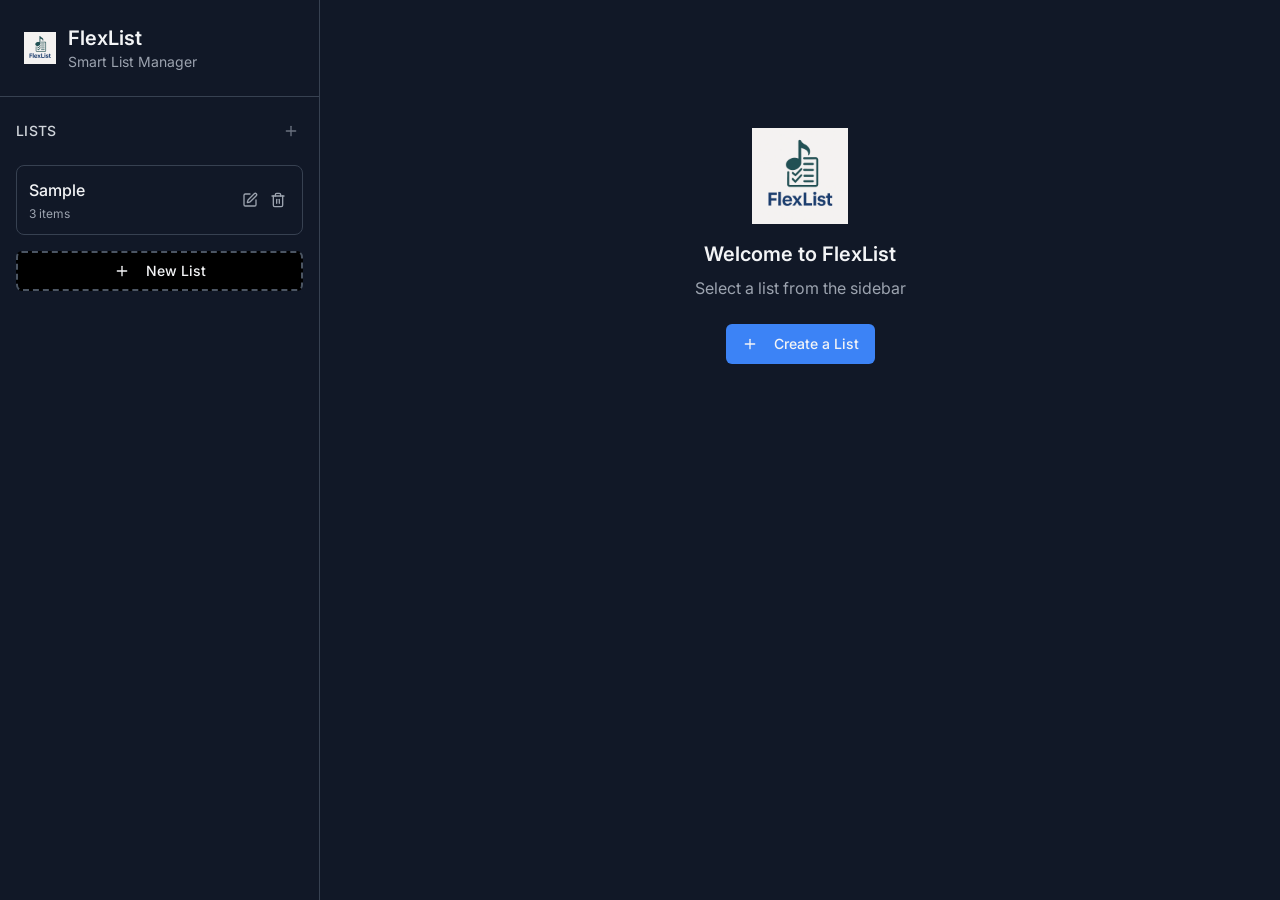
<file: docs/index.html>
<!DOCTYPE html>
<html lang="en">
  <head>
    <meta charset="UTF-8" />
    <meta name="viewport" content="width=device-width, initial-scale=1.0, maximum-scale=1" />
    <title>FlexList - Smart Collection Manager</title>
    <meta name="description" content="Organize your collections with flexible tagging and filtering" />
    
    <!-- PWA Meta Tags -->
    <meta name="apple-mobile-web-app-capable" content="yes" />
    <meta name="apple-mobile-web-app-status-bar-style" content="black-translucent" />
    <meta name="apple-mobile-web-app-title" content="FlexList" />
    <meta name="theme-color" content="#3B82F6" />
    <link rel="manifest" href="./manifest.json" />
    
    <!-- Apple Touch Icons -->
    <link rel="apple-touch-icon" href="./icon-192.png" />
    <link rel="icon" type="image/png" sizes="192x192" href="./icon-192.png" />
    <link rel="icon" type="image/png" sizes="512x512" href="./icon-512.png" />
    
    <!-- Service Worker Registration -->
    <script>
      if ('serviceWorker' in navigator) {
        window.addEventListener('load', () => {
          navigator.serviceWorker.register('/service-worker.js')
            .then((registration) => {
              console.log('SW registered: ', registration);
            })
            .catch((registrationError) => {
              console.log('SW registration failed: ', registrationError);
            });
        });
      }
    </script>
    <script type="module" crossorigin src="./assets/index-CX8nTh3Y.js"></script>
    <link rel="stylesheet" crossorigin href="./assets/index-N_b_mgf1.css">
  </head>
  <body>
    <div id="root"></div>
    <!-- This is a replit script which adds a banner on the top of the page when opened in development mode outside the replit environment -->
    <script type="text/javascript" src="https://replit.com/public/js/replit-dev-banner.js"></script>
  </body>
</html>
</file>
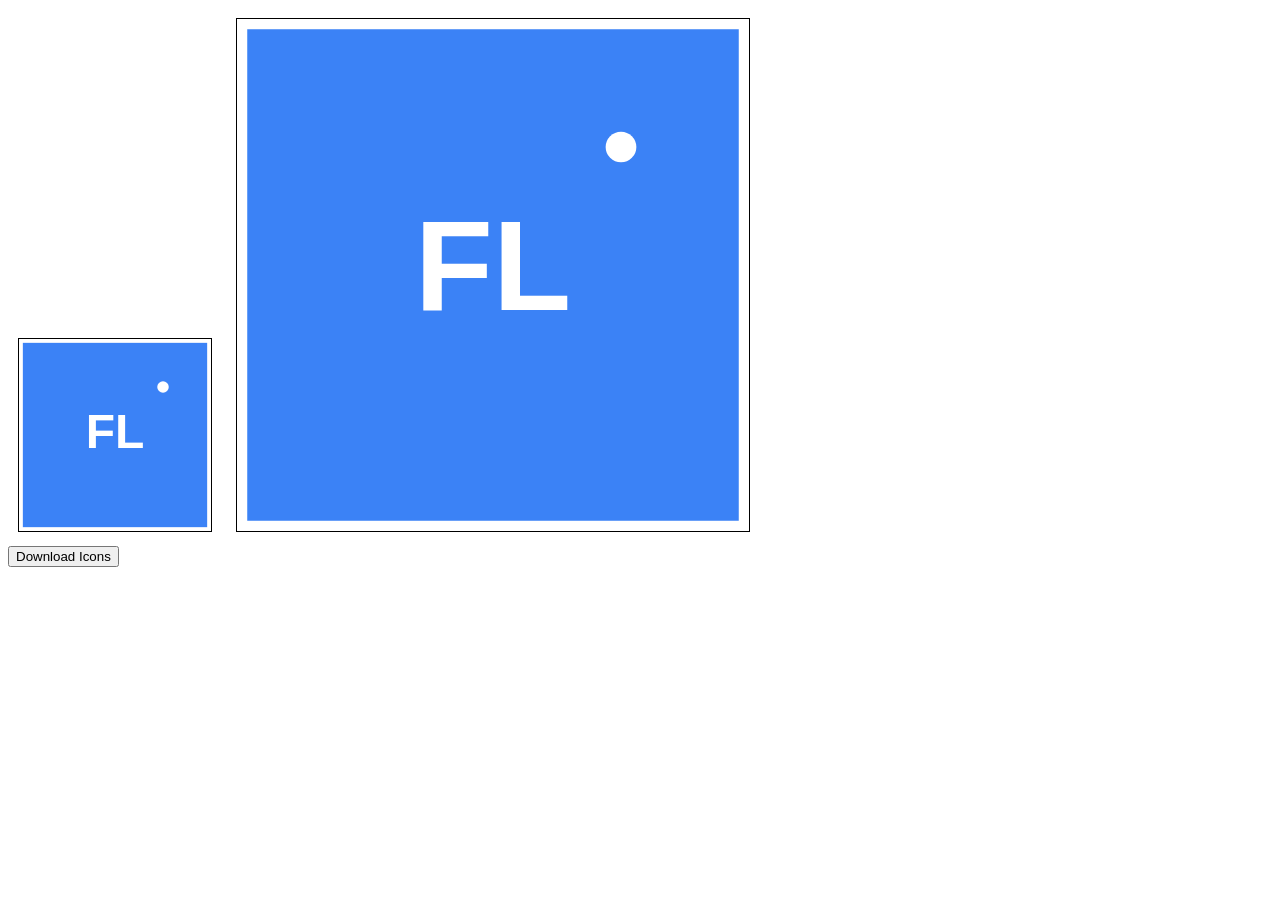
<file: create-proper-icons.html>
<!DOCTYPE html>
<html>
<head>
    <title>Create FlexList Icons</title>
</head>
<body>
    <canvas id="canvas192" width="192" height="192" style="border: 1px solid #000; margin: 10px;"></canvas>
    <canvas id="canvas512" width="512" height="512" style="border: 1px solid #000; margin: 10px;"></canvas>
    <br>
    <button onclick="downloadIcons()">Download Icons</button>
    
    <script>
        function createIcon(canvas, size) {
            const ctx = canvas.getContext('2d');
            
            // Clear canvas
            ctx.fillStyle = '#3B82F6';
            ctx.fillRect(0, 0, size, size);
            
            // Add white border
            ctx.strokeStyle = '#FFFFFF';
            ctx.lineWidth = size * 0.02;
            ctx.strokeRect(ctx.lineWidth/2, ctx.lineWidth/2, size - ctx.lineWidth, size - ctx.lineWidth);
            
            // Draw FlexList logo text
            ctx.fillStyle = '#FFFFFF';
            ctx.font = `bold ${size * 0.25}px Arial`;
            ctx.textAlign = 'center';
            ctx.textBaseline = 'middle';
            
            // Draw "FL" for FlexList
            ctx.fillText('FL', size/2, size/2);
            
            // Add small dot accent
            ctx.beginPath();
            ctx.arc(size * 0.75, size * 0.25, size * 0.03, 0, 2 * Math.PI);
            ctx.fill();
            
            return canvas.toDataURL('image/png');
        }
        
        // Create icons
        const icon192 = createIcon(document.getElementById('canvas192'), 192);
        const icon512 = createIcon(document.getElementById('canvas512'), 512);
        
        function downloadIcons() {
            // Download 192x192 icon
            const link192 = document.createElement('a');
            link192.download = 'icon-192.png';
            link192.href = icon192;
            link192.click();
            
            // Download 512x512 icon
            setTimeout(() => {
                const link512 = document.createElement('a');
                link512.download = 'icon-512.png';
                link512.href = icon512;
                link512.click();
            }, 500);
        }
    </script>
</body>
</html>
</file>
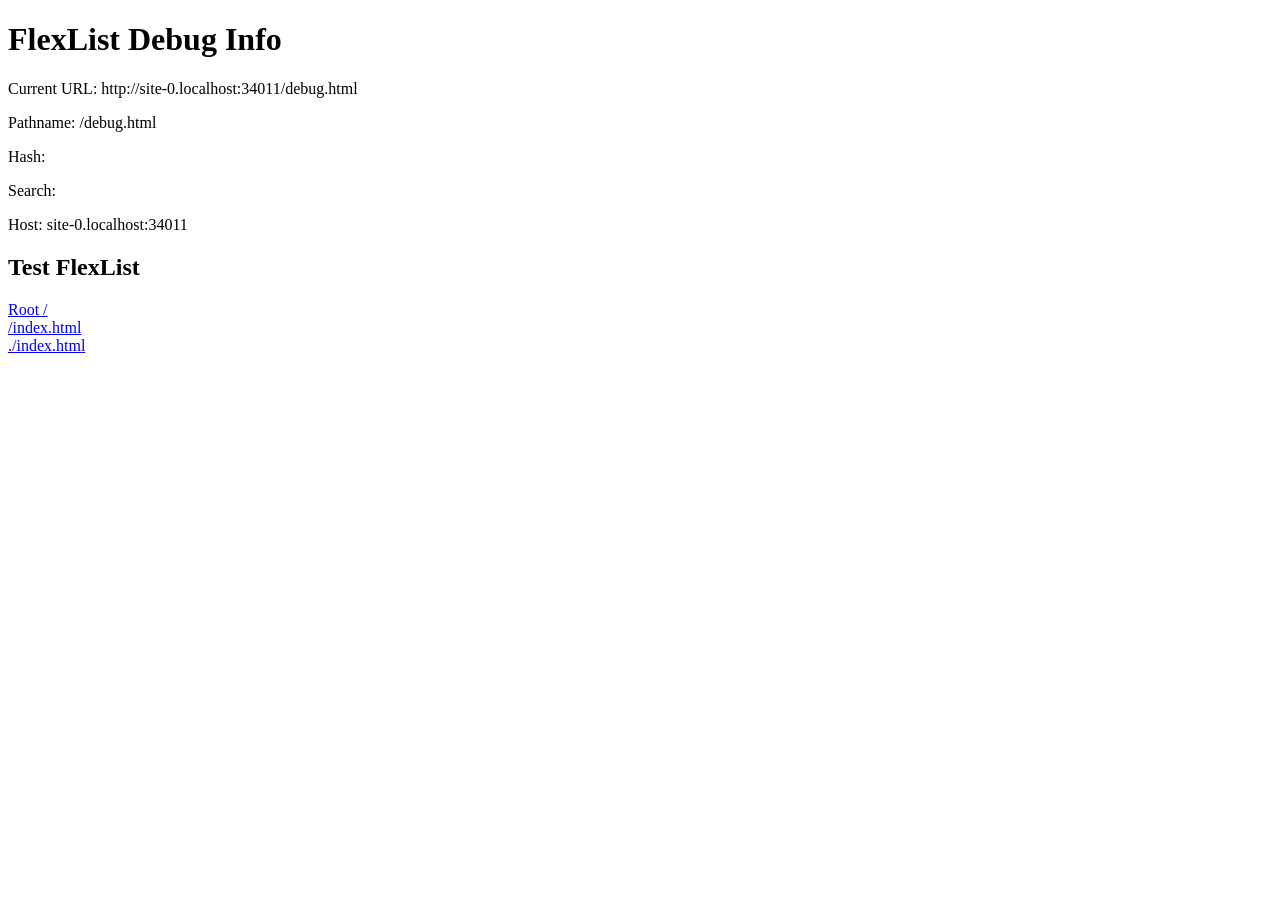
<file: debug.html>
<!DOCTYPE html>
<html>
<head>
    <title>FlexList Debug</title>
</head>
<body>
    <h1>FlexList Debug Info</h1>
    <p>Current URL: <span id="url"></span></p>
    <p>Pathname: <span id="pathname"></span></p>
    <p>Hash: <span id="hash"></span></p>
    <p>Search: <span id="search"></span></p>
    <p>Host: <span id="host"></span></p>
    
    <h2>Test FlexList</h2>
    <a href="/">Root /</a><br>
    <a href="/index.html">/index.html</a><br>
    <a href="./index.html">./index.html</a><br>
    
    <script>
        document.getElementById('url').textContent = window.location.href;
        document.getElementById('pathname').textContent = window.location.pathname;
        document.getElementById('hash').textContent = window.location.hash;
        document.getElementById('search').textContent = window.location.search;
        document.getElementById('host').textContent = window.location.host;
    </script>
</body>
</html>
</file>
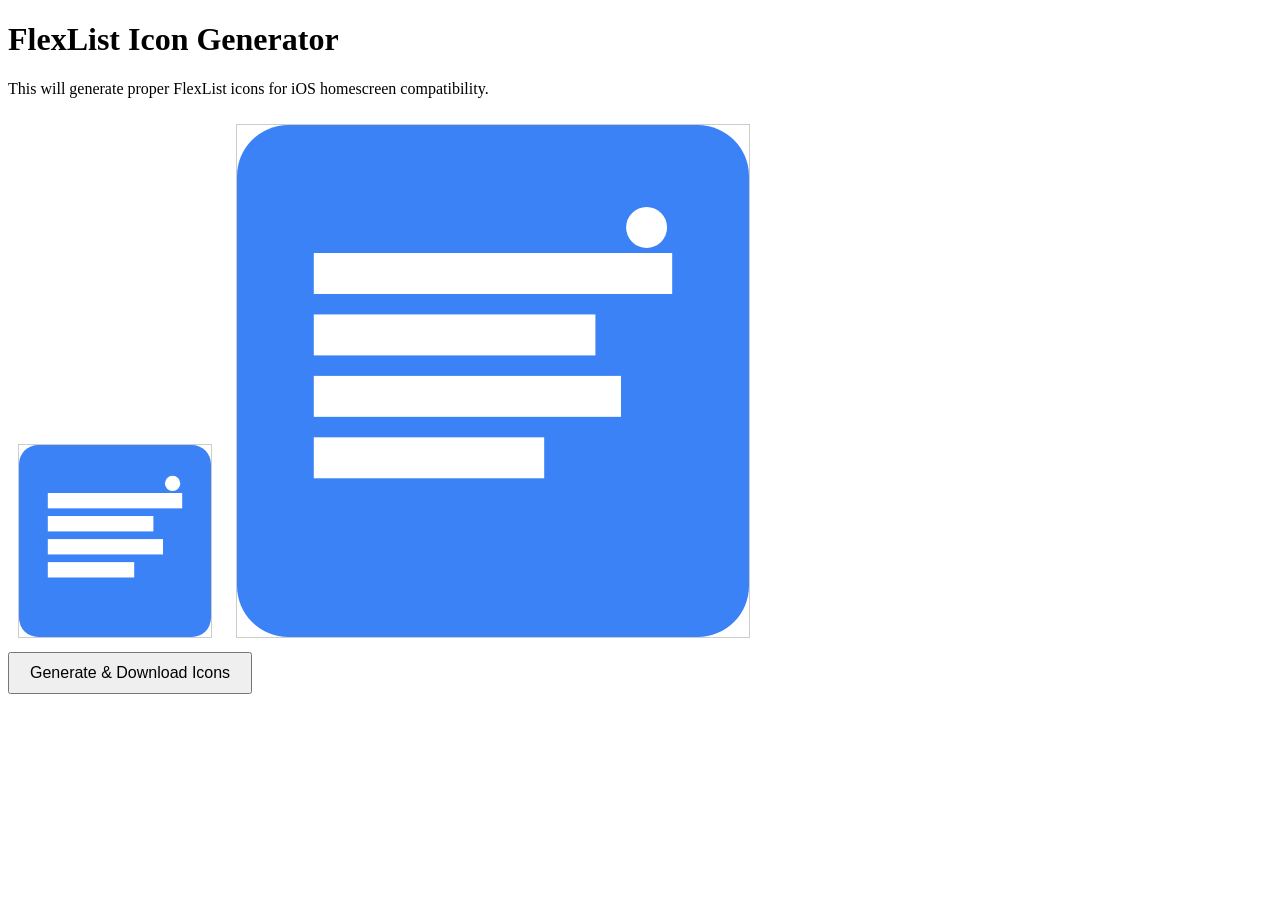
<file: generate-icons.html>
<!DOCTYPE html>
<html>
<head>
    <title>Generate FlexList Icons</title>
</head>
<body>
    <h1>FlexList Icon Generator</h1>
    <p>This will generate proper FlexList icons for iOS homescreen compatibility.</p>
    
    <canvas id="canvas192" width="192" height="192" style="border: 1px solid #ccc; margin: 10px;"></canvas>
    <canvas id="canvas512" width="512" height="512" style="border: 1px solid #ccc; margin: 10px;"></canvas>
    
    <br>
    <button onclick="generateAndDownload()" style="padding: 10px 20px; font-size: 16px;">Generate & Download Icons</button>
    
    <script>
        function createIcon(canvas, size) {
            const ctx = canvas.getContext('2d');
            
            // Clear and set background
            ctx.fillStyle = '#3B82F6'; // FlexList blue
            ctx.fillRect(0, 0, size, size);
            
            // Add rounded corners
            ctx.globalCompositeOperation = 'destination-in';
            ctx.beginPath();
            const radius = size * 0.1;
            ctx.roundRect(0, 0, size, size, radius);
            ctx.fill();
            ctx.globalCompositeOperation = 'source-over';
            
            // White list lines (representing FlexList)
            ctx.fillStyle = 'white';
            const lineHeight = size * 0.08;
            const spacing = size * 0.12;
            const startY = size * 0.25;
            const leftMargin = size * 0.15;
            
            // Line 1 - full width
            ctx.fillRect(leftMargin, startY, size * 0.7, lineHeight);
            
            // Line 2 - shorter
            ctx.fillRect(leftMargin, startY + spacing, size * 0.55, lineHeight);
            
            // Line 3 - medium
            ctx.fillRect(leftMargin, startY + spacing * 2, size * 0.6, lineHeight);
            
            // Line 4 - shortest
            ctx.fillRect(leftMargin, startY + spacing * 3, size * 0.45, lineHeight);
            
            // Add a small accent dot
            ctx.beginPath();
            ctx.arc(size * 0.8, size * 0.2, size * 0.04, 0, 2 * Math.PI);
            ctx.fill();
            
            return canvas.toDataURL('image/png');
        }
        
        function generateAndDownload() {
            // Generate icons
            const icon192 = createIcon(document.getElementById('canvas192'), 192);
            const icon512 = createIcon(document.getElementById('canvas512'), 512);
            
            // Download 192x192
            const link192 = document.createElement('a');
            link192.download = 'icon-192.png';
            link192.href = icon192;
            document.body.appendChild(link192);
            link192.click();
            document.body.removeChild(link192);
            
            // Download 512x512 after a short delay
            setTimeout(() => {
                const link512 = document.createElement('a');
                link512.download = 'icon-512.png';
                link512.href = icon512;
                document.body.appendChild(link512);
                link512.click();
                document.body.removeChild(link512);
                
                console.log('FlexList icons generated and downloaded!');
                alert('Icons downloaded! Replace the icon files in your project with the downloaded ones.');
            }, 500);
        }
        
        // Auto-generate on page load
        window.onload = function() {
            createIcon(document.getElementById('canvas192'), 192);
            createIcon(document.getElementById('canvas512'), 512);
        };
    </script>
</body>
</html>
</file>
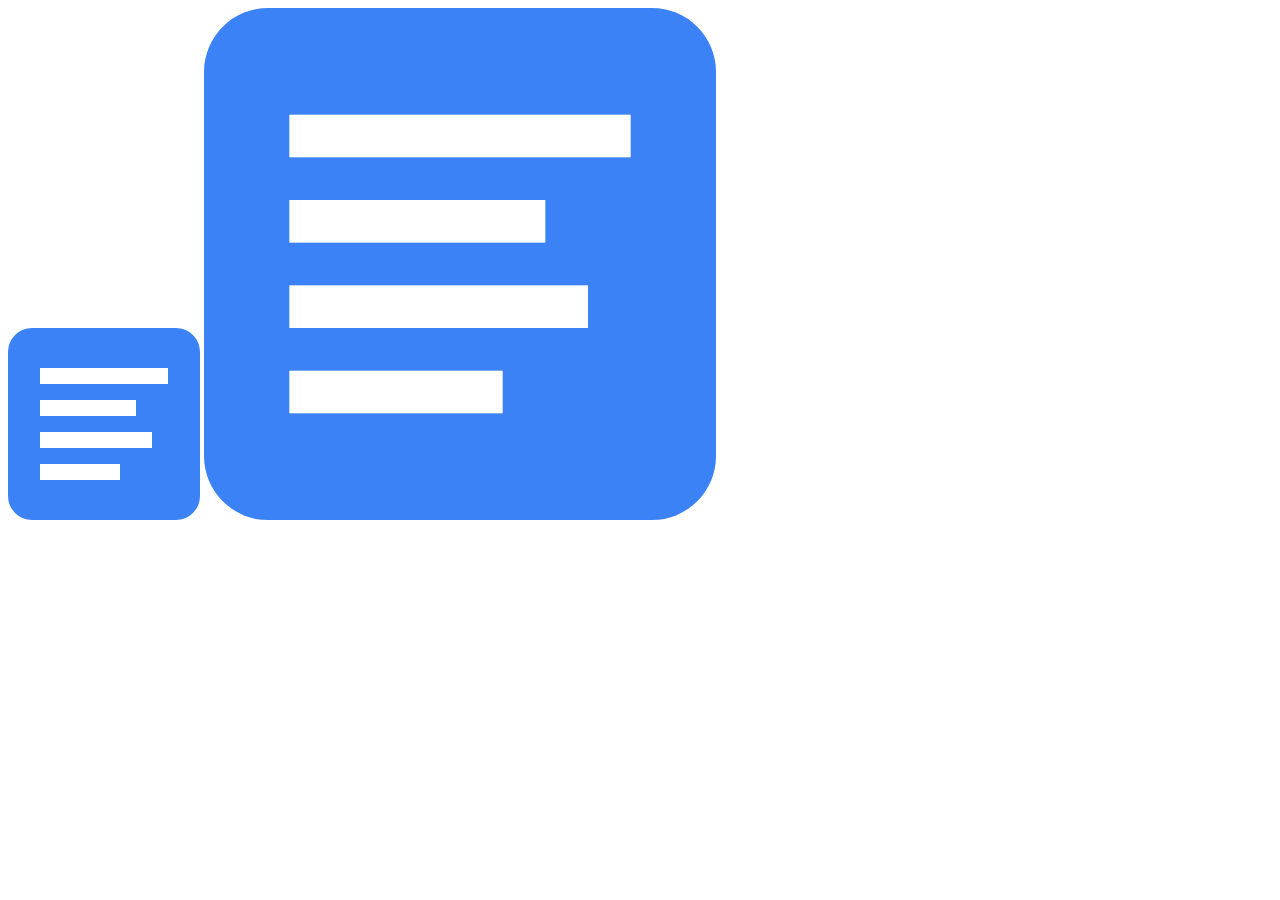
<file: docs/create-icons.html>
<!DOCTYPE html>
<html>
<head><title>Create Icons</title></head>
<body>
<canvas id="canvas192" width="192" height="192"></canvas>
<canvas id="canvas512" width="512" height="512"></canvas>
<script>
function createIcon(canvas, size) {
  const ctx = canvas.getContext('2d');
  
  // Blue background with rounded corners
  ctx.fillStyle = '#3B82F6';
  ctx.fillRect(0, 0, size, size);
  
  // Add rounded corners effect
  ctx.globalCompositeOperation = 'destination-in';
  ctx.beginPath();
  const radius = size * 0.125;
  ctx.roundRect(0, 0, size, size, radius);
  ctx.fill();
  ctx.globalCompositeOperation = 'source-over';
  
  // White list lines
  ctx.fillStyle = 'white';
  const scale = size / 192;
  
  // Line 1 - full width
  ctx.fillRect(32*scale, 40*scale, 128*scale, 16*scale);
  
  // Line 2 - shorter
  ctx.fillRect(32*scale, 72*scale, 96*scale, 16*scale);
  
  // Line 3 - medium
  ctx.fillRect(32*scale, 104*scale, 112*scale, 16*scale);
  
  // Line 4 - shortest
  ctx.fillRect(32*scale, 136*scale, 80*scale, 16*scale);
}

createIcon(document.getElementById('canvas192'), 192);
createIcon(document.getElementById('canvas512'), 512);

// Download function
function downloadCanvas(canvas, filename) {
  const link = document.createElement('a');
  link.download = filename;
  link.href = canvas.toDataURL('image/png');
  link.click();
}

// Auto-download icons after creation
setTimeout(() => {
  downloadCanvas(document.getElementById('canvas192'), 'icon-192.png');
  setTimeout(() => {
    downloadCanvas(document.getElementById('canvas512'), 'icon-512.png');
  }, 500);
}, 1000);

console.log('FlexList icons created! Download should start automatically.');
</script>
</body>
</html>
</file>
<file: docs/assets/index-N_b_mgf1.css>
@import"https://fonts.googleapis.com/css2?family=Inter:wght@300;400;500;600;700&display=swap";*,:before,:after{--tw-border-spacing-x: 0;--tw-border-spacing-y: 0;--tw-translate-x: 0;--tw-translate-y: 0;--tw-rotate: 0;--tw-skew-x: 0;--tw-skew-y: 0;--tw-scale-x: 1;--tw-scale-y: 1;--tw-pan-x: ;--tw-pan-y: ;--tw-pinch-zoom: ;--tw-scroll-snap-strictness: proximity;--tw-gradient-from-position: ;--tw-gradient-via-position: ;--tw-gradient-to-position: ;--tw-ordinal: ;--tw-slashed-zero: ;--tw-numeric-figure: ;--tw-numeric-spacing: ;--tw-numeric-fraction: ;--tw-ring-inset: ;--tw-ring-offset-width: 0px;--tw-ring-offset-color: #fff;--tw-ring-color: rgb(59 130 246 / .5);--tw-ring-offset-shadow: 0 0 #0000;--tw-ring-shadow: 0 0 #0000;--tw-shadow: 0 0 #0000;--tw-shadow-colored: 0 0 #0000;--tw-blur: ;--tw-brightness: ;--tw-contrast: ;--tw-grayscale: ;--tw-hue-rotate: ;--tw-invert: ;--tw-saturate: ;--tw-sepia: ;--tw-drop-shadow: ;--tw-backdrop-blur: ;--tw-backdrop-brightness: ;--tw-backdrop-contrast: ;--tw-backdrop-grayscale: ;--tw-backdrop-hue-rotate: ;--tw-backdrop-invert: ;--tw-backdrop-opacity: ;--tw-backdrop-saturate: ;--tw-backdrop-sepia: ;--tw-contain-size: ;--tw-contain-layout: ;--tw-contain-paint: ;--tw-contain-style: }::backdrop{--tw-border-spacing-x: 0;--tw-border-spacing-y: 0;--tw-translate-x: 0;--tw-translate-y: 0;--tw-rotate: 0;--tw-skew-x: 0;--tw-skew-y: 0;--tw-scale-x: 1;--tw-scale-y: 1;--tw-pan-x: ;--tw-pan-y: ;--tw-pinch-zoom: ;--tw-scroll-snap-strictness: proximity;--tw-gradient-from-position: ;--tw-gradient-via-position: ;--tw-gradient-to-position: ;--tw-ordinal: ;--tw-slashed-zero: ;--tw-numeric-figure: ;--tw-numeric-spacing: ;--tw-numeric-fraction: ;--tw-ring-inset: ;--tw-ring-offset-width: 0px;--tw-ring-offset-color: #fff;--tw-ring-color: rgb(59 130 246 / .5);--tw-ring-offset-shadow: 0 0 #0000;--tw-ring-shadow: 0 0 #0000;--tw-shadow: 0 0 #0000;--tw-shadow-colored: 0 0 #0000;--tw-blur: ;--tw-brightness: ;--tw-contrast: ;--tw-grayscale: ;--tw-hue-rotate: ;--tw-invert: ;--tw-saturate: ;--tw-sepia: ;--tw-drop-shadow: ;--tw-backdrop-blur: ;--tw-backdrop-brightness: ;--tw-backdrop-contrast: ;--tw-backdrop-grayscale: ;--tw-backdrop-hue-rotate: ;--tw-backdrop-invert: ;--tw-backdrop-opacity: ;--tw-backdrop-saturate: ;--tw-backdrop-sepia: ;--tw-contain-size: ;--tw-contain-layout: ;--tw-contain-paint: ;--tw-contain-style: }*,:before,:after{box-sizing:border-box;border-width:0;border-style:solid;border-color:#e5e7eb}:before,:after{--tw-content: ""}html,:host{line-height:1.5;-webkit-text-size-adjust:100%;-moz-tab-size:4;-o-tab-size:4;tab-size:4;font-family:var(--font-sans);font-feature-settings:normal;font-variation-settings:normal;-webkit-tap-highlight-color:transparent}body{margin:0;line-height:inherit}hr{height:0;color:inherit;border-top-width:1px}abbr:where([title]){-webkit-text-decoration:underline dotted;text-decoration:underline dotted}h1,h2,h3,h4,h5,h6{font-size:inherit;font-weight:inherit}a{color:inherit;text-decoration:inherit}b,strong{font-weight:bolder}code,kbd,samp,pre{font-family:var(--font-mono);font-feature-settings:normal;font-variation-settings:normal;font-size:1em}small{font-size:80%}sub,sup{font-size:75%;line-height:0;position:relative;vertical-align:baseline}sub{bottom:-.25em}sup{top:-.5em}table{text-indent:0;border-color:inherit;border-collapse:collapse}button,input,optgroup,select,textarea{font-family:inherit;font-feature-settings:inherit;font-variation-settings:inherit;font-size:100%;font-weight:inherit;line-height:inherit;letter-spacing:inherit;color:inherit;margin:0;padding:0}button,select{text-transform:none}button,input:where([type=button]),input:where([type=reset]),input:where([type=submit]){-webkit-appearance:button;background-color:transparent;background-image:none}:-moz-focusring{outline:auto}:-moz-ui-invalid{box-shadow:none}progress{vertical-align:baseline}::-webkit-inner-spin-button,::-webkit-outer-spin-button{height:auto}[type=search]{-webkit-appearance:textfield;outline-offset:-2px}::-webkit-search-decoration{-webkit-appearance:none}::-webkit-file-upload-button{-webkit-appearance:button;font:inherit}summary{display:list-item}blockquote,dl,dd,h1,h2,h3,h4,h5,h6,hr,figure,p,pre{margin:0}fieldset{margin:0;padding:0}legend{padding:0}ol,ul,menu{list-style:none;margin:0;padding:0}dialog{padding:0}textarea{resize:vertical}input::-moz-placeholder,textarea::-moz-placeholder{opacity:1;color:#9ca3af}input::placeholder,textarea::placeholder{opacity:1;color:#9ca3af}button,[role=button]{cursor:pointer}:disabled{cursor:default}img,svg,video,canvas,audio,iframe,embed,object{display:block;vertical-align:middle}img,video{max-width:100%;height:auto}[hidden]:where(:not([hidden=until-found])){display:none}:root{--background: 0 0% 100%;--foreground: 222.2 84% 4.9%;--card: 0 0% 100%;--card-foreground: 222.2 84% 4.9%;--popover: 0 0% 100%;--popover-foreground: 222.2 84% 4.9%;--primary: 222.2 47.4% 11.2%;--primary-foreground: 210 40% 98%;--secondary: 210 40% 96%;--secondary-foreground: 222.2 84% 4.9%;--muted: 210 40% 96%;--muted-foreground: 215.4 16.3% 46.9%;--accent: 210 40% 96%;--accent-foreground: 222.2 84% 4.9%;--destructive: 0 84.2% 60.2%;--destructive-foreground: 210 40% 98%;--border: 214.3 31.8% 91.4%;--input: 214.3 31.8% 91.4%;--ring: 222.2 84% 4.9%;--radius: .5rem}.dark{--background: 222.2 84% 4.9%;--foreground: 210 40% 98%;--card: 222.2 84% 4.9%;--card-foreground: 210 40% 98%;--popover: 222.2 84% 4.9%;--popover-foreground: 210 40% 98%;--primary: 210 40% 98%;--primary-foreground: 222.2 47.4% 11.2%;--secondary: 217.2 32.6% 17.5%;--secondary-foreground: 210 40% 98%;--muted: 217.2 32.6% 17.5%;--muted-foreground: 215 20.2% 65.1%;--accent: 217.2 32.6% 17.5%;--accent-foreground: 210 40% 98%;--destructive: 0 62.8% 30.6%;--destructive-foreground: 210 40% 98%;--border: 217.2 32.6% 17.5%;--input: 217.2 32.6% 17.5%;--ring: 212.7 26.8% 83.9%}body{background-color:var(--background);color:var(--foreground)}*{border-color:var(--border)}body{min-height:100vh;background-color:var(--background);font-family:var(--font-sans);color:var(--foreground);-webkit-font-smoothing:antialiased;-moz-osx-font-smoothing:grayscale}html,body,#root{height:100%;background-color:hsl(var(--background))}.sr-only{position:absolute;width:1px;height:1px;padding:0;margin:-1px;overflow:hidden;clip:rect(0,0,0,0);white-space:nowrap;border-width:0}.pointer-events-none{pointer-events:none}.pointer-events-auto{pointer-events:auto}.visible{visibility:visible}.invisible{visibility:hidden}.static{position:static}.fixed{position:fixed}.absolute{position:absolute}.relative{position:relative}.sticky{position:sticky}.inset-0{top:0;right:0;bottom:0;left:0}.inset-x-0{left:0;right:0}.inset-y-0{top:0;bottom:0}.-bottom-12{bottom:-3rem}.-left-12{left:-3rem}.-right-12{right:-3rem}.-top-12{top:-3rem}.bottom-0{bottom:0}.left-0{left:0}.left-1{left:.25rem}.left-1\/2{left:50%}.left-2{left:.5rem}.left-3{left:.75rem}.left-\[50\%\]{left:50%}.right-0{right:0}.right-1{right:.25rem}.right-2{right:.5rem}.right-3{right:.75rem}.right-4{right:1rem}.top-0{top:0}.top-1\.5{top:.375rem}.top-1\/2{top:50%}.top-2{top:.5rem}.top-3{top:.75rem}.top-3\.5{top:.875rem}.top-4{top:1rem}.top-\[1px\]{top:1px}.top-\[50\%\]{top:50%}.top-\[60\%\]{top:60%}.top-full{top:100%}.z-10{z-index:10}.z-20{z-index:20}.z-30{z-index:30}.z-40{z-index:40}.z-50{z-index:50}.z-\[100\]{z-index:100}.z-\[1\]{z-index:1}.-mx-1{margin-left:-.25rem;margin-right:-.25rem}.mx-1{margin-left:.25rem;margin-right:.25rem}.mx-2{margin-left:.5rem;margin-right:.5rem}.mx-3\.5{margin-left:.875rem;margin-right:.875rem}.mx-4{margin-left:1rem;margin-right:1rem}.mx-auto{margin-left:auto;margin-right:auto}.my-0\.5{margin-top:.125rem;margin-bottom:.125rem}.my-1{margin-top:.25rem;margin-bottom:.25rem}.-ml-4{margin-left:-1rem}.-mt-4{margin-top:-1rem}.mb-1{margin-bottom:.25rem}.mb-2{margin-bottom:.5rem}.mb-3{margin-bottom:.75rem}.mb-4{margin-bottom:1rem}.mb-6{margin-bottom:1.5rem}.ml-1{margin-left:.25rem}.ml-2{margin-left:.5rem}.ml-3{margin-left:.75rem}.ml-4{margin-left:1rem}.ml-auto{margin-left:auto}.mr-1{margin-right:.25rem}.mr-2{margin-right:.5rem}.mt-0\.5{margin-top:.125rem}.mt-1{margin-top:.25rem}.mt-1\.5{margin-top:.375rem}.mt-2{margin-top:.5rem}.mt-24{margin-top:6rem}.mt-4{margin-top:1rem}.mt-auto{margin-top:auto}.block{display:block}.inline-block{display:inline-block}.inline{display:inline}.flex{display:flex}.inline-flex{display:inline-flex}.table{display:table}.grid{display:grid}.hidden{display:none}.aspect-square{aspect-ratio:1 / 1}.aspect-video{aspect-ratio:16 / 9}.size-4{width:1rem;height:1rem}.h-1\.5{height:.375rem}.h-10{height:2.5rem}.h-11{height:2.75rem}.h-12{height:3rem}.h-16{height:4rem}.h-2{height:.5rem}.h-2\.5{height:.625rem}.h-24{height:6rem}.h-3{height:.75rem}.h-3\.5{height:.875rem}.h-32{height:8rem}.h-4{height:1rem}.h-5{height:1.25rem}.h-6{height:1.5rem}.h-7{height:1.75rem}.h-8{height:2rem}.h-9{height:2.25rem}.h-\[1px\]{height:1px}.h-\[var\(--radix-navigation-menu-viewport-height\)\]{height:var(--radix-navigation-menu-viewport-height)}.h-\[var\(--radix-select-trigger-height\)\]{height:var(--radix-select-trigger-height)}.h-auto{height:auto}.h-full{height:100%}.h-px{height:1px}.h-screen{height:100vh}.h-svh{height:100svh}.max-h-40{max-height:10rem}.max-h-48{max-height:12rem}.max-h-64{max-height:16rem}.max-h-96{max-height:24rem}.max-h-\[--radix-context-menu-content-available-height\]{max-height:var(--radix-context-menu-content-available-height)}.max-h-\[--radix-select-content-available-height\]{max-height:var(--radix-select-content-available-height)}.max-h-\[300px\]{max-height:300px}.max-h-\[80vh\]{max-height:80vh}.max-h-\[85vh\]{max-height:85vh}.max-h-\[90vh\]{max-height:90vh}.max-h-screen{max-height:100vh}.min-h-0{min-height:0px}.min-h-\[80px\]{min-height:80px}.min-h-screen{min-height:100vh}.min-h-svh{min-height:100svh}.w-0{width:0px}.w-1{width:.25rem}.w-1\/4{width:25%}.w-10{width:2.5rem}.w-11{width:2.75rem}.w-16{width:4rem}.w-2{width:.5rem}.w-2\.5{width:.625rem}.w-24{width:6rem}.w-3{width:.75rem}.w-3\.5{width:.875rem}.w-3\/4{width:75%}.w-4{width:1rem}.w-5{width:1.25rem}.w-6{width:1.5rem}.w-64{width:16rem}.w-7{width:1.75rem}.w-72{width:18rem}.w-8{width:2rem}.w-80{width:20rem}.w-9{width:2.25rem}.w-\[--sidebar-width\]{width:var(--sidebar-width)}.w-\[100px\]{width:100px}.w-\[1px\]{width:1px}.w-auto{width:auto}.w-full{width:100%}.w-max{width:-moz-max-content;width:max-content}.w-px{width:1px}.min-w-0{min-width:0px}.min-w-10{min-width:2.5rem}.min-w-11{min-width:2.75rem}.min-w-5{min-width:1.25rem}.min-w-9{min-width:2.25rem}.min-w-\[12rem\]{min-width:12rem}.min-w-\[8rem\]{min-width:8rem}.min-w-\[var\(--radix-select-trigger-width\)\]{min-width:var(--radix-select-trigger-width)}.max-w-2xl{max-width:42rem}.max-w-4xl{max-width:56rem}.max-w-\[--skeleton-width\]{max-width:var(--skeleton-width)}.max-w-lg{max-width:32rem}.max-w-max{max-width:-moz-max-content;max-width:max-content}.max-w-md{max-width:28rem}.flex-1{flex:1 1 0%}.flex-shrink-0,.shrink-0{flex-shrink:0}.grow{flex-grow:1}.grow-0{flex-grow:0}.basis-full{flex-basis:100%}.caption-bottom{caption-side:bottom}.border-collapse{border-collapse:collapse}.origin-\[--radix-context-menu-content-transform-origin\]{transform-origin:var(--radix-context-menu-content-transform-origin)}.origin-\[--radix-hover-card-content-transform-origin\]{transform-origin:var(--radix-hover-card-content-transform-origin)}.origin-\[--radix-menubar-content-transform-origin\]{transform-origin:var(--radix-menubar-content-transform-origin)}.origin-\[--radix-popover-content-transform-origin\]{transform-origin:var(--radix-popover-content-transform-origin)}.origin-\[--radix-select-content-transform-origin\]{transform-origin:var(--radix-select-content-transform-origin)}.origin-\[--radix-tooltip-content-transform-origin\]{transform-origin:var(--radix-tooltip-content-transform-origin)}.-translate-x-1\/2{--tw-translate-x: -50%;transform:translate(var(--tw-translate-x),var(--tw-translate-y)) rotate(var(--tw-rotate)) skew(var(--tw-skew-x)) skewY(var(--tw-skew-y)) scaleX(var(--tw-scale-x)) scaleY(var(--tw-scale-y))}.-translate-x-full{--tw-translate-x: -100%;transform:translate(var(--tw-translate-x),var(--tw-translate-y)) rotate(var(--tw-rotate)) skew(var(--tw-skew-x)) skewY(var(--tw-skew-y)) scaleX(var(--tw-scale-x)) scaleY(var(--tw-scale-y))}.-translate-x-px{--tw-translate-x: -1px;transform:translate(var(--tw-translate-x),var(--tw-translate-y)) rotate(var(--tw-rotate)) skew(var(--tw-skew-x)) skewY(var(--tw-skew-y)) scaleX(var(--tw-scale-x)) scaleY(var(--tw-scale-y))}.-translate-y-1\/2{--tw-translate-y: -50%;transform:translate(var(--tw-translate-x),var(--tw-translate-y)) rotate(var(--tw-rotate)) skew(var(--tw-skew-x)) skewY(var(--tw-skew-y)) scaleX(var(--tw-scale-x)) scaleY(var(--tw-scale-y))}.translate-x-0{--tw-translate-x: 0px;transform:translate(var(--tw-translate-x),var(--tw-translate-y)) rotate(var(--tw-rotate)) skew(var(--tw-skew-x)) skewY(var(--tw-skew-y)) scaleX(var(--tw-scale-x)) scaleY(var(--tw-scale-y))}.translate-x-\[-50\%\]{--tw-translate-x: -50%;transform:translate(var(--tw-translate-x),var(--tw-translate-y)) rotate(var(--tw-rotate)) skew(var(--tw-skew-x)) skewY(var(--tw-skew-y)) scaleX(var(--tw-scale-x)) scaleY(var(--tw-scale-y))}.translate-x-px{--tw-translate-x: 1px;transform:translate(var(--tw-translate-x),var(--tw-translate-y)) rotate(var(--tw-rotate)) skew(var(--tw-skew-x)) skewY(var(--tw-skew-y)) scaleX(var(--tw-scale-x)) scaleY(var(--tw-scale-y))}.translate-y-\[-50\%\]{--tw-translate-y: -50%;transform:translate(var(--tw-translate-x),var(--tw-translate-y)) rotate(var(--tw-rotate)) skew(var(--tw-skew-x)) skewY(var(--tw-skew-y)) scaleX(var(--tw-scale-x)) scaleY(var(--tw-scale-y))}.rotate-45{--tw-rotate: 45deg;transform:translate(var(--tw-translate-x),var(--tw-translate-y)) rotate(var(--tw-rotate)) skew(var(--tw-skew-x)) skewY(var(--tw-skew-y)) scaleX(var(--tw-scale-x)) scaleY(var(--tw-scale-y))}.rotate-90{--tw-rotate: 90deg;transform:translate(var(--tw-translate-x),var(--tw-translate-y)) rotate(var(--tw-rotate)) skew(var(--tw-skew-x)) skewY(var(--tw-skew-y)) scaleX(var(--tw-scale-x)) scaleY(var(--tw-scale-y))}.transform{transform:translate(var(--tw-translate-x),var(--tw-translate-y)) rotate(var(--tw-rotate)) skew(var(--tw-skew-x)) skewY(var(--tw-skew-y)) scaleX(var(--tw-scale-x)) scaleY(var(--tw-scale-y))}@keyframes pulse{50%{opacity:.5}}.animate-pulse{animation:pulse 2s cubic-bezier(.4,0,.6,1) infinite}.cursor-default{cursor:default}.cursor-pointer{cursor:pointer}.touch-none{touch-action:none}.select-none{-webkit-user-select:none;-moz-user-select:none;user-select:none}.list-none{list-style-type:none}.grid-cols-2{grid-template-columns:repeat(2,minmax(0,1fr))}.flex-row{flex-direction:row}.flex-col{flex-direction:column}.flex-col-reverse{flex-direction:column-reverse}.flex-wrap{flex-wrap:wrap}.items-start{align-items:flex-start}.items-end{align-items:flex-end}.items-center{align-items:center}.items-stretch{align-items:stretch}.justify-end{justify-content:flex-end}.justify-center{justify-content:center}.justify-between{justify-content:space-between}.gap-1{gap:.25rem}.gap-1\.5{gap:.375rem}.gap-2{gap:.5rem}.gap-3{gap:.75rem}.gap-4{gap:1rem}.space-x-1>:not([hidden])~:not([hidden]){--tw-space-x-reverse: 0;margin-right:calc(.25rem * var(--tw-space-x-reverse));margin-left:calc(.25rem * calc(1 - var(--tw-space-x-reverse)))}.space-x-2>:not([hidden])~:not([hidden]){--tw-space-x-reverse: 0;margin-right:calc(.5rem * var(--tw-space-x-reverse));margin-left:calc(.5rem * calc(1 - var(--tw-space-x-reverse)))}.space-x-3>:not([hidden])~:not([hidden]){--tw-space-x-reverse: 0;margin-right:calc(.75rem * var(--tw-space-x-reverse));margin-left:calc(.75rem * calc(1 - var(--tw-space-x-reverse)))}.space-x-4>:not([hidden])~:not([hidden]){--tw-space-x-reverse: 0;margin-right:calc(1rem * var(--tw-space-x-reverse));margin-left:calc(1rem * calc(1 - var(--tw-space-x-reverse)))}.space-y-1>:not([hidden])~:not([hidden]){--tw-space-y-reverse: 0;margin-top:calc(.25rem * calc(1 - var(--tw-space-y-reverse)));margin-bottom:calc(.25rem * var(--tw-space-y-reverse))}.space-y-1\.5>:not([hidden])~:not([hidden]){--tw-space-y-reverse: 0;margin-top:calc(.375rem * calc(1 - var(--tw-space-y-reverse)));margin-bottom:calc(.375rem * var(--tw-space-y-reverse))}.space-y-2>:not([hidden])~:not([hidden]){--tw-space-y-reverse: 0;margin-top:calc(.5rem * calc(1 - var(--tw-space-y-reverse)));margin-bottom:calc(.5rem * var(--tw-space-y-reverse))}.space-y-3>:not([hidden])~:not([hidden]){--tw-space-y-reverse: 0;margin-top:calc(.75rem * calc(1 - var(--tw-space-y-reverse)));margin-bottom:calc(.75rem * var(--tw-space-y-reverse))}.space-y-4>:not([hidden])~:not([hidden]){--tw-space-y-reverse: 0;margin-top:calc(1rem * calc(1 - var(--tw-space-y-reverse)));margin-bottom:calc(1rem * var(--tw-space-y-reverse))}.space-y-6>:not([hidden])~:not([hidden]){--tw-space-y-reverse: 0;margin-top:calc(1.5rem * calc(1 - var(--tw-space-y-reverse)));margin-bottom:calc(1.5rem * var(--tw-space-y-reverse))}.overflow-auto{overflow:auto}.overflow-hidden{overflow:hidden}.overflow-y-auto{overflow-y:auto}.overflow-x-hidden{overflow-x:hidden}.truncate{overflow:hidden;text-overflow:ellipsis;white-space:nowrap}.whitespace-nowrap{white-space:nowrap}.break-words{overflow-wrap:break-word}.rounded{border-radius:.25rem}.rounded-\[2px\]{border-radius:2px}.rounded-\[inherit\]{border-radius:inherit}.rounded-full{border-radius:9999px}.rounded-lg{border-radius:var(--radius)}.rounded-md{border-radius:calc(var(--radius) - 2px)}.rounded-sm{border-radius:calc(var(--radius) - 4px)}.rounded-t-\[10px\]{border-top-left-radius:10px;border-top-right-radius:10px}.rounded-tl-sm{border-top-left-radius:calc(var(--radius) - 4px)}.border{border-width:1px}.border-0{border-width:0px}.border-2{border-width:2px}.border-\[1\.5px\]{border-width:1.5px}.border-y{border-top-width:1px;border-bottom-width:1px}.border-b{border-bottom-width:1px}.border-l{border-left-width:1px}.border-r{border-right-width:1px}.border-t{border-top-width:1px}.border-dashed{border-style:dashed}.border-\[--color-border\]{border-color:var(--color-border)}.border-blue-200{--tw-border-opacity: 1;border-color:rgb(191 219 254 / var(--tw-border-opacity, 1))}.border-blue-300{--tw-border-opacity: 1;border-color:rgb(147 197 253 / var(--tw-border-opacity, 1))}.border-destructive{border-color:var(--destructive)}.border-gray-200{--tw-border-opacity: 1;border-color:rgb(229 231 235 / var(--tw-border-opacity, 1))}.border-gray-300{--tw-border-opacity: 1;border-color:rgb(209 213 219 / var(--tw-border-opacity, 1))}.border-gray-600{--tw-border-opacity: 1;border-color:rgb(75 85 99 / var(--tw-border-opacity, 1))}.border-green-200{--tw-border-opacity: 1;border-color:rgb(187 247 208 / var(--tw-border-opacity, 1))}.border-green-300{--tw-border-opacity: 1;border-color:rgb(134 239 172 / var(--tw-border-opacity, 1))}.border-input{border-color:var(--input)}.border-orange-200{--tw-border-opacity: 1;border-color:rgb(254 215 170 / var(--tw-border-opacity, 1))}.border-orange-300{--tw-border-opacity: 1;border-color:rgb(253 186 116 / var(--tw-border-opacity, 1))}.border-primary{border-color:var(--primary)}.border-primary-200{border-color:var(--primary-200)}.border-red-200{--tw-border-opacity: 1;border-color:rgb(254 202 202 / var(--tw-border-opacity, 1))}.border-red-300{--tw-border-opacity: 1;border-color:rgb(252 165 165 / var(--tw-border-opacity, 1))}.border-sidebar-border{border-color:var(--sidebar-border)}.border-transparent{border-color:transparent}.border-l-transparent{border-left-color:transparent}.border-t-transparent{border-top-color:transparent}.bg-\[--color-bg\]{background-color:var(--color-bg)}.bg-accent{background-color:var(--accent)}.bg-amber-50{--tw-bg-opacity: 1;background-color:rgb(255 251 235 / var(--tw-bg-opacity, 1))}.bg-background{background-color:var(--background)}.bg-black\/40{background-color:#0006}.bg-black\/50{background-color:#00000080}.bg-black\/80{background-color:#000c}.bg-blue-100{--tw-bg-opacity: 1;background-color:rgb(219 234 254 / var(--tw-bg-opacity, 1))}.bg-blue-50{--tw-bg-opacity: 1;background-color:rgb(239 246 255 / var(--tw-bg-opacity, 1))}.bg-blue-600{--tw-bg-opacity: 1;background-color:rgb(37 99 235 / var(--tw-bg-opacity, 1))}.bg-border{background-color:var(--border)}.bg-card{background-color:var(--card)}.bg-destructive{background-color:var(--destructive)}.bg-foreground{background-color:var(--foreground)}.bg-gray-100{--tw-bg-opacity: 1;background-color:rgb(243 244 246 / var(--tw-bg-opacity, 1))}.bg-gray-200{--tw-bg-opacity: 1;background-color:rgb(229 231 235 / var(--tw-bg-opacity, 1))}.bg-gray-50{--tw-bg-opacity: 1;background-color:rgb(249 250 251 / var(--tw-bg-opacity, 1))}.bg-gray-600{--tw-bg-opacity: 1;background-color:rgb(75 85 99 / var(--tw-bg-opacity, 1))}.bg-green-100{--tw-bg-opacity: 1;background-color:rgb(220 252 231 / var(--tw-bg-opacity, 1))}.bg-green-200{--tw-bg-opacity: 1;background-color:rgb(187 247 208 / var(--tw-bg-opacity, 1))}.bg-green-50{--tw-bg-opacity: 1;background-color:rgb(240 253 244 / var(--tw-bg-opacity, 1))}.bg-indigo-100{--tw-bg-opacity: 1;background-color:rgb(224 231 255 / var(--tw-bg-opacity, 1))}.bg-muted{background-color:var(--muted)}.bg-orange-200{--tw-bg-opacity: 1;background-color:rgb(254 215 170 / var(--tw-bg-opacity, 1))}.bg-orange-50{--tw-bg-opacity: 1;background-color:rgb(255 247 237 / var(--tw-bg-opacity, 1))}.bg-pink-100{--tw-bg-opacity: 1;background-color:rgb(252 231 243 / var(--tw-bg-opacity, 1))}.bg-popover{background-color:var(--popover)}.bg-primary{background-color:var(--primary)}.bg-primary-100{background-color:var(--primary-100)}.bg-primary-50{background-color:var(--primary-50)}.bg-primary-600{background-color:var(--primary-600)}.bg-purple-100{--tw-bg-opacity: 1;background-color:rgb(243 232 255 / var(--tw-bg-opacity, 1))}.bg-red-100{--tw-bg-opacity: 1;background-color:rgb(254 226 226 / var(--tw-bg-opacity, 1))}.bg-red-200{--tw-bg-opacity: 1;background-color:rgb(254 202 202 / var(--tw-bg-opacity, 1))}.bg-red-50{--tw-bg-opacity: 1;background-color:rgb(254 242 242 / var(--tw-bg-opacity, 1))}.bg-red-600{--tw-bg-opacity: 1;background-color:rgb(220 38 38 / var(--tw-bg-opacity, 1))}.bg-secondary{background-color:var(--secondary)}.bg-sidebar{background-color:var(--sidebar-background)}.bg-sidebar-border{background-color:var(--sidebar-border)}.bg-transparent{background-color:transparent}.bg-white{--tw-bg-opacity: 1;background-color:rgb(255 255 255 / var(--tw-bg-opacity, 1))}.bg-yellow-100{--tw-bg-opacity: 1;background-color:rgb(254 249 195 / var(--tw-bg-opacity, 1))}.fill-current{fill:currentColor}.object-contain{-o-object-fit:contain;object-fit:contain}.object-cover{-o-object-fit:cover;object-fit:cover}.p-0{padding:0}.p-0\.5{padding:.125rem}.p-1{padding:.25rem}.p-2{padding:.5rem}.p-3{padding:.75rem}.p-4{padding:1rem}.p-6{padding:1.5rem}.p-8{padding:2rem}.p-\[1px\]{padding:1px}.px-1{padding-left:.25rem;padding-right:.25rem}.px-2{padding-left:.5rem;padding-right:.5rem}.px-2\.5{padding-left:.625rem;padding-right:.625rem}.px-3{padding-left:.75rem;padding-right:.75rem}.px-4{padding-left:1rem;padding-right:1rem}.px-5{padding-left:1.25rem;padding-right:1.25rem}.px-6{padding-left:1.5rem;padding-right:1.5rem}.px-8{padding-left:2rem;padding-right:2rem}.py-0\.5{padding-top:.125rem;padding-bottom:.125rem}.py-1{padding-top:.25rem;padding-bottom:.25rem}.py-1\.5{padding-top:.375rem;padding-bottom:.375rem}.py-12{padding-top:3rem;padding-bottom:3rem}.py-2{padding-top:.5rem;padding-bottom:.5rem}.py-3{padding-top:.75rem;padding-bottom:.75rem}.py-4{padding-top:1rem;padding-bottom:1rem}.py-6{padding-top:1.5rem;padding-bottom:1.5rem}.py-8{padding-top:2rem;padding-bottom:2rem}.pb-3{padding-bottom:.75rem}.pb-4{padding-bottom:1rem}.pl-10{padding-left:2.5rem}.pl-2\.5{padding-left:.625rem}.pl-4{padding-left:1rem}.pl-8{padding-left:2rem}.pr-2{padding-right:.5rem}.pr-2\.5{padding-right:.625rem}.pr-8{padding-right:2rem}.pt-0{padding-top:0}.pt-1{padding-top:.25rem}.pt-3{padding-top:.75rem}.pt-4{padding-top:1rem}.pt-6{padding-top:1.5rem}.pt-8{padding-top:2rem}.text-left{text-align:left}.text-center{text-align:center}.align-middle{vertical-align:middle}.font-mono{font-family:var(--font-mono)}.text-2xl{font-size:1.5rem;line-height:2rem}.text-\[0\.8rem\]{font-size:.8rem}.text-base{font-size:1rem;line-height:1.5rem}.text-lg{font-size:1.125rem;line-height:1.75rem}.text-sm{font-size:.875rem;line-height:1.25rem}.text-xl{font-size:1.25rem;line-height:1.75rem}.text-xs{font-size:.75rem;line-height:1rem}.font-bold{font-weight:700}.font-medium{font-weight:500}.font-normal{font-weight:400}.font-semibold{font-weight:600}.uppercase{text-transform:uppercase}.italic{font-style:italic}.tabular-nums{--tw-numeric-spacing: tabular-nums;font-variant-numeric:var(--tw-ordinal) var(--tw-slashed-zero) var(--tw-numeric-figure) var(--tw-numeric-spacing) var(--tw-numeric-fraction)}.leading-none{line-height:1}.tracking-tight{letter-spacing:-.025em}.tracking-wide{letter-spacing:.025em}.tracking-widest{letter-spacing:.1em}.text-accent-foreground{color:var(--accent-foreground)}.text-amber-600{--tw-text-opacity: 1;color:rgb(217 119 6 / var(--tw-text-opacity, 1))}.text-blue-100{--tw-text-opacity: 1;color:rgb(219 234 254 / var(--tw-text-opacity, 1))}.text-blue-600{--tw-text-opacity: 1;color:rgb(37 99 235 / var(--tw-text-opacity, 1))}.text-blue-700{--tw-text-opacity: 1;color:rgb(29 78 216 / var(--tw-text-opacity, 1))}.text-blue-800{--tw-text-opacity: 1;color:rgb(30 64 175 / var(--tw-text-opacity, 1))}.text-blue-900{--tw-text-opacity: 1;color:rgb(30 58 138 / var(--tw-text-opacity, 1))}.text-card-foreground{color:var(--card-foreground)}.text-current{color:currentColor}.text-destructive{color:var(--destructive)}.text-destructive-foreground{color:var(--destructive-foreground)}.text-foreground{color:var(--foreground)}.text-gray-300{--tw-text-opacity: 1;color:rgb(209 213 219 / var(--tw-text-opacity, 1))}.text-gray-400{--tw-text-opacity: 1;color:rgb(156 163 175 / var(--tw-text-opacity, 1))}.text-gray-500{--tw-text-opacity: 1;color:rgb(107 114 128 / var(--tw-text-opacity, 1))}.text-gray-600{--tw-text-opacity: 1;color:rgb(75 85 99 / var(--tw-text-opacity, 1))}.text-gray-700{--tw-text-opacity: 1;color:rgb(55 65 81 / var(--tw-text-opacity, 1))}.text-gray-800{--tw-text-opacity: 1;color:rgb(31 41 55 / var(--tw-text-opacity, 1))}.text-gray-900{--tw-text-opacity: 1;color:rgb(17 24 39 / var(--tw-text-opacity, 1))}.text-green-600{--tw-text-opacity: 1;color:rgb(22 163 74 / var(--tw-text-opacity, 1))}.text-green-700{--tw-text-opacity: 1;color:rgb(21 128 61 / var(--tw-text-opacity, 1))}.text-green-800{--tw-text-opacity: 1;color:rgb(22 101 52 / var(--tw-text-opacity, 1))}.text-indigo-800{--tw-text-opacity: 1;color:rgb(55 48 163 / var(--tw-text-opacity, 1))}.text-muted-foreground{color:var(--muted-foreground)}.text-pink-800{--tw-text-opacity: 1;color:rgb(157 23 77 / var(--tw-text-opacity, 1))}.text-popover-foreground{color:var(--popover-foreground)}.text-primary{color:var(--primary)}.text-primary-400{color:var(--primary-400)}.text-primary-600{color:var(--primary-600)}.text-primary-800{color:var(--primary-800)}.text-primary-900{color:var(--primary-900)}.text-primary-foreground{color:var(--primary-foreground)}.text-purple-800{--tw-text-opacity: 1;color:rgb(107 33 168 / var(--tw-text-opacity, 1))}.text-red-500{--tw-text-opacity: 1;color:rgb(239 68 68 / var(--tw-text-opacity, 1))}.text-red-600{--tw-text-opacity: 1;color:rgb(220 38 38 / var(--tw-text-opacity, 1))}.text-red-800{--tw-text-opacity: 1;color:rgb(153 27 27 / var(--tw-text-opacity, 1))}.text-secondary-foreground{color:var(--secondary-foreground)}.text-sidebar-foreground{color:var(--sidebar-foreground)}.text-white{--tw-text-opacity: 1;color:rgb(255 255 255 / var(--tw-text-opacity, 1))}.text-yellow-800{--tw-text-opacity: 1;color:rgb(133 77 14 / var(--tw-text-opacity, 1))}.underline-offset-4{text-underline-offset:4px}.opacity-0{opacity:0}.opacity-100{opacity:1}.opacity-50{opacity:.5}.opacity-60{opacity:.6}.opacity-70{opacity:.7}.opacity-90{opacity:.9}.shadow-\[0_0_0_1px_hsl\(var\(--sidebar-border\)\)\]{--tw-shadow: 0 0 0 1px hsl(var(--sidebar-border));--tw-shadow-colored: 0 0 0 1px var(--tw-shadow-color);box-shadow:var(--tw-ring-offset-shadow, 0 0 #0000),var(--tw-ring-shadow, 0 0 #0000),var(--tw-shadow)}.shadow-lg{--tw-shadow: 0 10px 15px -3px rgb(0 0 0 / .1), 0 4px 6px -4px rgb(0 0 0 / .1);--tw-shadow-colored: 0 10px 15px -3px var(--tw-shadow-color), 0 4px 6px -4px var(--tw-shadow-color);box-shadow:var(--tw-ring-offset-shadow, 0 0 #0000),var(--tw-ring-shadow, 0 0 #0000),var(--tw-shadow)}.shadow-md{--tw-shadow: 0 4px 6px -1px rgb(0 0 0 / .1), 0 2px 4px -2px rgb(0 0 0 / .1);--tw-shadow-colored: 0 4px 6px -1px var(--tw-shadow-color), 0 2px 4px -2px var(--tw-shadow-color);box-shadow:var(--tw-ring-offset-shadow, 0 0 #0000),var(--tw-ring-shadow, 0 0 #0000),var(--tw-shadow)}.shadow-none{--tw-shadow: 0 0 #0000;--tw-shadow-colored: 0 0 #0000;box-shadow:var(--tw-ring-offset-shadow, 0 0 #0000),var(--tw-ring-shadow, 0 0 #0000),var(--tw-shadow)}.shadow-sm{--tw-shadow: 0 1px 2px 0 rgb(0 0 0 / .05);--tw-shadow-colored: 0 1px 2px 0 var(--tw-shadow-color);box-shadow:var(--tw-ring-offset-shadow, 0 0 #0000),var(--tw-ring-shadow, 0 0 #0000),var(--tw-shadow)}.shadow-xl{--tw-shadow: 0 20px 25px -5px rgb(0 0 0 / .1), 0 8px 10px -6px rgb(0 0 0 / .1);--tw-shadow-colored: 0 20px 25px -5px var(--tw-shadow-color), 0 8px 10px -6px var(--tw-shadow-color);box-shadow:var(--tw-ring-offset-shadow, 0 0 #0000),var(--tw-ring-shadow, 0 0 #0000),var(--tw-shadow)}.outline-none{outline:2px solid transparent;outline-offset:2px}.outline{outline-style:solid}.ring-0{--tw-ring-offset-shadow: var(--tw-ring-inset) 0 0 0 var(--tw-ring-offset-width) var(--tw-ring-offset-color);--tw-ring-shadow: var(--tw-ring-inset) 0 0 0 calc(0px + var(--tw-ring-offset-width)) var(--tw-ring-color);box-shadow:var(--tw-ring-offset-shadow),var(--tw-ring-shadow),var(--tw-shadow, 0 0 #0000)}.ring-2{--tw-ring-offset-shadow: var(--tw-ring-inset) 0 0 0 var(--tw-ring-offset-width) var(--tw-ring-offset-color);--tw-ring-shadow: var(--tw-ring-inset) 0 0 0 calc(2px + var(--tw-ring-offset-width)) var(--tw-ring-color);box-shadow:var(--tw-ring-offset-shadow),var(--tw-ring-shadow),var(--tw-shadow, 0 0 #0000)}.ring-ring{--tw-ring-color: var(--ring)}.ring-sidebar-ring{--tw-ring-color: var(--sidebar-ring)}.ring-offset-background{--tw-ring-offset-color: var(--background)}.blur{--tw-blur: blur(8px);filter:var(--tw-blur) var(--tw-brightness) var(--tw-contrast) var(--tw-grayscale) var(--tw-hue-rotate) var(--tw-invert) var(--tw-saturate) var(--tw-sepia) var(--tw-drop-shadow)}.filter{filter:var(--tw-blur) var(--tw-brightness) var(--tw-contrast) var(--tw-grayscale) var(--tw-hue-rotate) var(--tw-invert) var(--tw-saturate) var(--tw-sepia) var(--tw-drop-shadow)}.transition{transition-property:color,background-color,border-color,text-decoration-color,fill,stroke,opacity,box-shadow,transform,filter,-webkit-backdrop-filter;transition-property:color,background-color,border-color,text-decoration-color,fill,stroke,opacity,box-shadow,transform,filter,backdrop-filter;transition-property:color,background-color,border-color,text-decoration-color,fill,stroke,opacity,box-shadow,transform,filter,backdrop-filter,-webkit-backdrop-filter;transition-timing-function:cubic-bezier(.4,0,.2,1);transition-duration:.15s}.transition-\[left\,right\,width\]{transition-property:left,right,width;transition-timing-function:cubic-bezier(.4,0,.2,1);transition-duration:.15s}.transition-\[margin\,opacity\]{transition-property:margin,opacity;transition-timing-function:cubic-bezier(.4,0,.2,1);transition-duration:.15s}.transition-\[width\,height\,padding\]{transition-property:width,height,padding;transition-timing-function:cubic-bezier(.4,0,.2,1);transition-duration:.15s}.transition-\[width\]{transition-property:width;transition-timing-function:cubic-bezier(.4,0,.2,1);transition-duration:.15s}.transition-all{transition-property:all;transition-timing-function:cubic-bezier(.4,0,.2,1);transition-duration:.15s}.transition-colors{transition-property:color,background-color,border-color,text-decoration-color,fill,stroke;transition-timing-function:cubic-bezier(.4,0,.2,1);transition-duration:.15s}.transition-opacity{transition-property:opacity;transition-timing-function:cubic-bezier(.4,0,.2,1);transition-duration:.15s}.transition-shadow{transition-property:box-shadow;transition-timing-function:cubic-bezier(.4,0,.2,1);transition-duration:.15s}.transition-transform{transition-property:transform;transition-timing-function:cubic-bezier(.4,0,.2,1);transition-duration:.15s}.duration-1000{transition-duration:1s}.duration-200{transition-duration:.2s}.duration-300{transition-duration:.3s}.ease-in-out{transition-timing-function:cubic-bezier(.4,0,.2,1)}.ease-linear{transition-timing-function:linear}@keyframes enter{0%{opacity:var(--tw-enter-opacity, 1);transform:translate3d(var(--tw-enter-translate-x, 0),var(--tw-enter-translate-y, 0),0) scale3d(var(--tw-enter-scale, 1),var(--tw-enter-scale, 1),var(--tw-enter-scale, 1)) rotate(var(--tw-enter-rotate, 0))}}@keyframes exit{to{opacity:var(--tw-exit-opacity, 1);transform:translate3d(var(--tw-exit-translate-x, 0),var(--tw-exit-translate-y, 0),0) scale3d(var(--tw-exit-scale, 1),var(--tw-exit-scale, 1),var(--tw-exit-scale, 1)) rotate(var(--tw-exit-rotate, 0))}}.animate-in{animation-name:enter;animation-duration:.15s;--tw-enter-opacity: initial;--tw-enter-scale: initial;--tw-enter-rotate: initial;--tw-enter-translate-x: initial;--tw-enter-translate-y: initial}.fade-in-0{--tw-enter-opacity: 0}.fade-in-80{--tw-enter-opacity: .8}.zoom-in-95{--tw-enter-scale: .95}.duration-1000{animation-duration:1s}.duration-200{animation-duration:.2s}.duration-300{animation-duration:.3s}.ease-in-out{animation-timing-function:cubic-bezier(.4,0,.2,1)}.ease-linear{animation-timing-function:linear}.running{animation-play-state:running}img[alt=FlexList]{filter:none!important;opacity:1!important}:root{--background: hsl(0 0% 100%);--foreground: hsl(210 25% 7.8431%);--card: hsl(180 6.6667% 97.0588%);--card-foreground: hsl(210 25% 7.8431%);--popover: hsl(0 0% 100%);--popover-foreground: hsl(210 25% 7.8431%);--primary: hsl(220 100% 60%);--primary-50: hsl(214 100% 97%);--primary-100: hsl(214 95% 93%);--primary-200: hsl(213 97% 87%);--primary-300: hsl(212 96% 78%);--primary-400: hsl(213 94% 68%);--primary-500: hsl(217 91% 60%);--primary-600: hsl(221 83% 53%);--primary-700: hsl(224 76% 48%);--primary-800: hsl(226 71% 40%);--primary-900: hsl(224 64% 33%);--primary-foreground: hsl(0 0% 100%);--secondary: hsl(210 25% 7.8431%);--secondary-foreground: hsl(0 0% 100%);--muted: hsl(240 1.9608% 90%);--muted-foreground: hsl(210 25% 7.8431%);--accent: hsl(211.5789 51.3514% 92.7451%);--accent-foreground: hsl(203.8863 88.2845% 53.1373%);--destructive: hsl(0 84% 60%);--destructive-foreground: hsl(0 0% 100%);--border: hsl(201.4286 30.4348% 85%);--input: hsl(200 23.0769% 85%);--ring: hsl(217 91% 60%);--chart-1: hsl(203.8863 88.2845% 53.1373%);--chart-2: hsl(159.7826 100% 36.0784%);--chart-3: hsl(42.029 92.8251% 56.2745%);--chart-4: hsl(147.1429 78.5047% 41.9608%);--chart-5: hsl(341.4894 75.2% 50.9804%);--sidebar: hsl(180 6.6667% 97.0588%);--sidebar-foreground: hsl(210 25% 7.8431%);--sidebar-primary: hsl(203.8863 88.2845% 53.1373%);--sidebar-primary-foreground: hsl(0 0% 100%);--sidebar-accent: hsl(211.5789 51.3514% 92.7451%);--sidebar-accent-foreground: hsl(203.8863 88.2845% 53.1373%);--sidebar-border: hsl(205 25% 90.5882%);--sidebar-ring: hsl(202.8169 89.1213% 53.1373%);--font-sans: "Inter", sans-serif;--font-serif: Georgia, serif;--font-mono: Menlo, monospace;--radius: .5rem;--shadow-2xs: 0px 1px 2px 0px rgba(0, 0, 0, .05);--shadow-xs: 0px 1px 2px 0px rgba(0, 0, 0, .05);--shadow-sm: 0px 1px 2px 0px rgba(0, 0, 0, .05), 0px 1px 3px 0px rgba(0, 0, 0, .1);--shadow: 0px 1px 3px 0px rgba(0, 0, 0, .1), 0px 1px 2px 0px rgba(0, 0, 0, .06);--shadow-md: 0px 4px 6px -1px rgba(0, 0, 0, .1), 0px 2px 4px -1px rgba(0, 0, 0, .06);--shadow-lg: 0px 10px 15px -3px rgba(0, 0, 0, .1), 0px 4px 6px -2px rgba(0, 0, 0, .05);--shadow-xl: 0px 20px 25px -5px rgba(0, 0, 0, .1), 0px 10px 10px -5px rgba(0, 0, 0, .04);--shadow-2xl: 0px 25px 50px -12px rgba(0, 0, 0, .25);--tracking-normal: 0em;--spacing: .25rem}img[alt=FlexList]{filter:none!important}.dark{--background: hsl(0 0% 0%);--foreground: hsl(200 6.6667% 91.1765%);--card: hsl(228 9.8039% 10%);--card-foreground: hsl(0 0% 85.098%);--popover: hsl(0 0% 0%);--popover-foreground: hsl(200 6.6667% 91.1765%);--primary: hsl(217 91% 60%);--primary-50: hsl(224 64% 33%);--primary-100: hsl(226 71% 40%);--primary-200: hsl(224 76% 48%);--primary-300: hsl(221 83% 53%);--primary-400: hsl(217 91% 60%);--primary-500: hsl(213 94% 68%);--primary-600: hsl(212 96% 78%);--primary-700: hsl(213 97% 87%);--primary-800: hsl(214 95% 93%);--primary-900: hsl(214 100% 97%);--primary-foreground: hsl(0 0% 100%);--secondary: hsl(195 15.3846% 94.902%);--secondary-foreground: hsl(210 25% 7.8431%);--muted: hsl(0 0% 9.4118%);--muted-foreground: hsl(210 3.3898% 46.2745%);--accent: hsl(205.7143 70% 7.8431%);--accent-foreground: hsl(203.7736 87.6033% 52.549%);--destructive: hsl(0 84% 60%);--destructive-foreground: hsl(0 0% 100%);--border: hsl(210 5.2632% 14.902%);--input: hsl(207.6923 27.6596% 18.4314%);--ring: hsl(217 91% 60%);--chart-1: hsl(203.8863 88.2845% 53.1373%);--chart-2: hsl(159.7826 100% 36.0784%);--chart-3: hsl(42.029 92.8251% 56.2745%);--chart-4: hsl(147.1429 78.5047% 41.9608%);--chart-5: hsl(341.4894 75.2% 50.9804%);--sidebar: hsl(228 9.8039% 10%);--sidebar-foreground: hsl(0 0% 85.098%);--sidebar-primary: hsl(202.8169 89.1213% 53.1373%);--sidebar-primary-foreground: hsl(0 0% 100%);--sidebar-accent: hsl(205.7143 70% 7.8431%);--sidebar-accent-foreground: hsl(203.7736 87.6033% 52.549%);--sidebar-border: hsl(205.7143 15.7895% 26.0784%);--sidebar-ring: hsl(202.8169 89.1213% 53.1373%);--font-sans: "Inter", sans-serif;--font-serif: Georgia, serif;--font-mono: Menlo, monospace;--radius: .5rem}.bg-primary-50{background-color:hsl(var(--primary-50))}.bg-primary-100{background-color:hsl(var(--primary-100))}.bg-primary-200{background-color:hsl(var(--primary-200))}.bg-primary-300{background-color:hsl(var(--primary-300))}.bg-primary-400{background-color:hsl(var(--primary-400))}.bg-primary-500{background-color:hsl(var(--primary-500))}.bg-primary-600{background-color:hsl(var(--primary-600))}.bg-primary-700{background-color:hsl(var(--primary-700))}.bg-primary-800{background-color:hsl(var(--primary-800))}.bg-primary-900{background-color:hsl(var(--primary-900))}.text-primary-50{color:hsl(var(--primary-50))}.text-primary-100{color:hsl(var(--primary-100))}.text-primary-200{color:hsl(var(--primary-200))}.text-primary-300{color:hsl(var(--primary-300))}.text-primary-400{color:hsl(var(--primary-400))}.text-primary-500{color:hsl(var(--primary-500))}.text-primary-600{color:hsl(var(--primary-600))}.text-primary-700{color:hsl(var(--primary-700))}.text-primary-800{color:hsl(var(--primary-800))}.text-primary-900{color:hsl(var(--primary-900))}.border-primary-50{border-color:hsl(var(--primary-50))}.border-primary-100{border-color:hsl(var(--primary-100))}.border-primary-200{border-color:hsl(var(--primary-200))}.border-primary-300{border-color:hsl(var(--primary-300))}.border-primary-400{border-color:hsl(var(--primary-400))}.border-primary-500{border-color:hsl(var(--primary-500))}.border-primary-600{border-color:hsl(var(--primary-600))}.border-primary-700{border-color:hsl(var(--primary-700))}.border-primary-800{border-color:hsl(var(--primary-800))}.border-primary-900{border-color:hsl(var(--primary-900))}.hover\:bg-primary-50:hover{background-color:hsl(var(--primary-50))}.hover\:bg-primary-100:hover{background-color:hsl(var(--primary-100))}.hover\:bg-primary-200:hover{background-color:hsl(var(--primary-200))}.hover\:bg-primary-300:hover{background-color:hsl(var(--primary-300))}.hover\:bg-primary-400:hover{background-color:hsl(var(--primary-400))}.hover\:bg-primary-500:hover{background-color:hsl(var(--primary-500))}.hover\:bg-primary-600:hover{background-color:hsl(var(--primary-600))}.hover\:bg-primary-700:hover{background-color:hsl(var(--primary-700))}.hover\:bg-primary-800:hover{background-color:hsl(var(--primary-800))}.hover\:bg-primary-900:hover{background-color:hsl(var(--primary-900))}.hover\:text-primary-50:hover{color:hsl(var(--primary-50))}.hover\:text-primary-100:hover{color:hsl(var(--primary-100))}.hover\:text-primary-200:hover{color:hsl(var(--primary-200))}.hover\:text-primary-300:hover{color:hsl(var(--primary-300))}.hover\:text-primary-400:hover{color:hsl(var(--primary-400))}.hover\:text-primary-500:hover{color:hsl(var(--primary-500))}.hover\:text-primary-600:hover{color:hsl(var(--primary-600))}.hover\:text-primary-700:hover{color:hsl(var(--primary-700))}.hover\:text-primary-800:hover{color:hsl(var(--primary-800))}.hover\:text-primary-900:hover{color:hsl(var(--primary-900))}.hover\:border-primary-50:hover{border-color:hsl(var(--primary-50))}.hover\:border-primary-100:hover{border-color:hsl(var(--primary-100))}.hover\:border-primary-200:hover{border-color:hsl(var(--primary-200))}.hover\:border-primary-300:hover{border-color:hsl(var(--primary-300))}.hover\:border-primary-400:hover{border-color:hsl(var(--primary-400))}.hover\:border-primary-500:hover{border-color:hsl(var(--primary-500))}.hover\:border-primary-600:hover{border-color:hsl(var(--primary-600))}.hover\:border-primary-700:hover{border-color:hsl(var(--primary-700))}.hover\:border-primary-800:hover{border-color:hsl(var(--primary-800))}.hover\:border-primary-900:hover{border-color:hsl(var(--primary-900))}.file\:border-0::file-selector-button{border-width:0px}.file\:bg-transparent::file-selector-button{background-color:transparent}.file\:text-sm::file-selector-button{font-size:.875rem;line-height:1.25rem}.file\:font-medium::file-selector-button{font-weight:500}.file\:text-foreground::file-selector-button{color:var(--foreground)}.placeholder\:text-muted-foreground::-moz-placeholder{color:var(--muted-foreground)}.placeholder\:text-muted-foreground::placeholder{color:var(--muted-foreground)}.after\:absolute:after{content:var(--tw-content);position:absolute}.after\:-inset-2:after{content:var(--tw-content);top:-.5rem;right:-.5rem;bottom:-.5rem;left:-.5rem}.after\:inset-y-0:after{content:var(--tw-content);top:0;bottom:0}.after\:left-1\/2:after{content:var(--tw-content);left:50%}.after\:w-1:after{content:var(--tw-content);width:.25rem}.after\:w-\[2px\]:after{content:var(--tw-content);width:2px}.after\:-translate-x-1\/2:after{content:var(--tw-content);--tw-translate-x: -50%;transform:translate(var(--tw-translate-x),var(--tw-translate-y)) rotate(var(--tw-rotate)) skew(var(--tw-skew-x)) skewY(var(--tw-skew-y)) scaleX(var(--tw-scale-x)) scaleY(var(--tw-scale-y))}.first\:rounded-l-md:first-child{border-top-left-radius:calc(var(--radius) - 2px);border-bottom-left-radius:calc(var(--radius) - 2px)}.first\:rounded-t-lg:first-child{border-top-left-radius:var(--radius);border-top-right-radius:var(--radius)}.first\:border-l:first-child{border-left-width:1px}.last\:rounded-b-lg:last-child{border-bottom-right-radius:var(--radius);border-bottom-left-radius:var(--radius)}.last\:rounded-r-md:last-child{border-top-right-radius:calc(var(--radius) - 2px);border-bottom-right-radius:calc(var(--radius) - 2px)}.focus-within\:relative:focus-within{position:relative}.focus-within\:z-20:focus-within{z-index:20}.hover\:border-gray-500:hover{--tw-border-opacity: 1;border-color:rgb(107 114 128 / var(--tw-border-opacity, 1))}.hover\:border-primary-300:hover{border-color:var(--primary-300)}.hover\:bg-accent:hover{background-color:var(--accent)}.hover\:bg-black\/70:hover{background-color:#000000b3}.hover\:bg-blue-100:hover{--tw-bg-opacity: 1;background-color:rgb(219 234 254 / var(--tw-bg-opacity, 1))}.hover\:bg-blue-50:hover{--tw-bg-opacity: 1;background-color:rgb(239 246 255 / var(--tw-bg-opacity, 1))}.hover\:bg-blue-500:hover{--tw-bg-opacity: 1;background-color:rgb(59 130 246 / var(--tw-bg-opacity, 1))}.hover\:bg-blue-700:hover{--tw-bg-opacity: 1;background-color:rgb(29 78 216 / var(--tw-bg-opacity, 1))}.hover\:bg-gray-100:hover{--tw-bg-opacity: 1;background-color:rgb(243 244 246 / var(--tw-bg-opacity, 1))}.hover\:bg-gray-300:hover{--tw-bg-opacity: 1;background-color:rgb(209 213 219 / var(--tw-bg-opacity, 1))}.hover\:bg-gray-50:hover{--tw-bg-opacity: 1;background-color:rgb(249 250 251 / var(--tw-bg-opacity, 1))}.hover\:bg-gray-700:hover{--tw-bg-opacity: 1;background-color:rgb(55 65 81 / var(--tw-bg-opacity, 1))}.hover\:bg-muted:hover{background-color:var(--muted)}.hover\:bg-primary:hover{background-color:var(--primary)}.hover\:bg-red-700:hover{--tw-bg-opacity: 1;background-color:rgb(185 28 28 / var(--tw-bg-opacity, 1))}.hover\:bg-secondary:hover{background-color:var(--secondary)}.hover\:bg-sidebar-accent:hover{background-color:var(--sidebar-accent)}.hover\:text-accent-foreground:hover{color:var(--accent-foreground)}.hover\:text-foreground:hover{color:var(--foreground)}.hover\:text-gray-700:hover{--tw-text-opacity: 1;color:rgb(55 65 81 / var(--tw-text-opacity, 1))}.hover\:text-gray-800:hover{--tw-text-opacity: 1;color:rgb(31 41 55 / var(--tw-text-opacity, 1))}.hover\:text-gray-900:hover{--tw-text-opacity: 1;color:rgb(17 24 39 / var(--tw-text-opacity, 1))}.hover\:text-muted-foreground:hover{color:var(--muted-foreground)}.hover\:text-primary-600:hover{color:var(--primary-600)}.hover\:text-primary-800:hover{color:var(--primary-800)}.hover\:text-primary-foreground:hover{color:var(--primary-foreground)}.hover\:text-red-500:hover{--tw-text-opacity: 1;color:rgb(239 68 68 / var(--tw-text-opacity, 1))}.hover\:text-red-700:hover{--tw-text-opacity: 1;color:rgb(185 28 28 / var(--tw-text-opacity, 1))}.hover\:text-sidebar-accent-foreground:hover{color:var(--sidebar-accent-foreground)}.hover\:underline:hover{text-decoration-line:underline}.hover\:opacity-100:hover{opacity:1}.hover\:opacity-80:hover{opacity:.8}.hover\:shadow-\[0_0_0_1px_hsl\(var\(--sidebar-accent\)\)\]:hover{--tw-shadow: 0 0 0 1px hsl(var(--sidebar-accent));--tw-shadow-colored: 0 0 0 1px var(--tw-shadow-color);box-shadow:var(--tw-ring-offset-shadow, 0 0 #0000),var(--tw-ring-shadow, 0 0 #0000),var(--tw-shadow)}.hover\:shadow-sm:hover{--tw-shadow: 0 1px 2px 0 rgb(0 0 0 / .05);--tw-shadow-colored: 0 1px 2px 0 var(--tw-shadow-color);box-shadow:var(--tw-ring-offset-shadow, 0 0 #0000),var(--tw-ring-shadow, 0 0 #0000),var(--tw-shadow)}.hover\:after\:bg-sidebar-border:hover:after{content:var(--tw-content);background-color:var(--sidebar-border)}.focus\:bg-accent:focus{background-color:var(--accent)}.focus\:bg-gray-50:focus{--tw-bg-opacity: 1;background-color:rgb(249 250 251 / var(--tw-bg-opacity, 1))}.focus\:bg-primary:focus{background-color:var(--primary)}.focus\:text-accent-foreground:focus{color:var(--accent-foreground)}.focus\:text-primary-foreground:focus{color:var(--primary-foreground)}.focus\:opacity-100:focus{opacity:1}.focus\:outline-none:focus{outline:2px solid transparent;outline-offset:2px}.focus\:ring-2:focus{--tw-ring-offset-shadow: var(--tw-ring-inset) 0 0 0 var(--tw-ring-offset-width) var(--tw-ring-offset-color);--tw-ring-shadow: var(--tw-ring-inset) 0 0 0 calc(2px + var(--tw-ring-offset-width)) var(--tw-ring-color);box-shadow:var(--tw-ring-offset-shadow),var(--tw-ring-shadow),var(--tw-shadow, 0 0 #0000)}.focus\:ring-ring:focus{--tw-ring-color: var(--ring)}.focus\:ring-offset-2:focus{--tw-ring-offset-width: 2px}.focus-visible\:outline-none:focus-visible{outline:2px solid transparent;outline-offset:2px}.focus-visible\:ring-1:focus-visible{--tw-ring-offset-shadow: var(--tw-ring-inset) 0 0 0 var(--tw-ring-offset-width) var(--tw-ring-offset-color);--tw-ring-shadow: var(--tw-ring-inset) 0 0 0 calc(1px + var(--tw-ring-offset-width)) var(--tw-ring-color);box-shadow:var(--tw-ring-offset-shadow),var(--tw-ring-shadow),var(--tw-shadow, 0 0 #0000)}.focus-visible\:ring-2:focus-visible{--tw-ring-offset-shadow: var(--tw-ring-inset) 0 0 0 var(--tw-ring-offset-width) var(--tw-ring-offset-color);--tw-ring-shadow: var(--tw-ring-inset) 0 0 0 calc(2px + var(--tw-ring-offset-width)) var(--tw-ring-color);box-shadow:var(--tw-ring-offset-shadow),var(--tw-ring-shadow),var(--tw-shadow, 0 0 #0000)}.focus-visible\:ring-ring:focus-visible{--tw-ring-color: var(--ring)}.focus-visible\:ring-sidebar-ring:focus-visible{--tw-ring-color: var(--sidebar-ring)}.focus-visible\:ring-offset-1:focus-visible{--tw-ring-offset-width: 1px}.focus-visible\:ring-offset-2:focus-visible{--tw-ring-offset-width: 2px}.focus-visible\:ring-offset-background:focus-visible{--tw-ring-offset-color: var(--background)}.active\:bg-sidebar-accent:active{background-color:var(--sidebar-accent)}.active\:text-sidebar-accent-foreground:active{color:var(--sidebar-accent-foreground)}.disabled\:pointer-events-none:disabled{pointer-events:none}.disabled\:cursor-not-allowed:disabled{cursor:not-allowed}.disabled\:opacity-50:disabled{opacity:.5}.group\/menu-item:focus-within .group-focus-within\/menu-item\:opacity-100{opacity:1}.group\/menu-item:hover .group-hover\/menu-item\:opacity-100,.group:hover .group-hover\:opacity-100{opacity:1}.group.destructive .group-\[\.destructive\]\:text-red-300{--tw-text-opacity: 1;color:rgb(252 165 165 / var(--tw-text-opacity, 1))}.group.destructive .group-\[\.destructive\]\:hover\:bg-destructive:hover{background-color:var(--destructive)}.group.destructive .group-\[\.destructive\]\:hover\:text-destructive-foreground:hover{color:var(--destructive-foreground)}.group.destructive .group-\[\.destructive\]\:hover\:text-red-50:hover{--tw-text-opacity: 1;color:rgb(254 242 242 / var(--tw-text-opacity, 1))}.group.destructive .group-\[\.destructive\]\:focus\:ring-destructive:focus{--tw-ring-color: var(--destructive)}.group.destructive .group-\[\.destructive\]\:focus\:ring-red-400:focus{--tw-ring-opacity: 1;--tw-ring-color: rgb(248 113 113 / var(--tw-ring-opacity, 1))}.group.destructive .group-\[\.destructive\]\:focus\:ring-offset-red-600:focus{--tw-ring-offset-color: #dc2626}.peer\/menu-button:hover~.peer-hover\/menu-button\:text-sidebar-accent-foreground{color:var(--sidebar-accent-foreground)}.peer:disabled~.peer-disabled\:cursor-not-allowed{cursor:not-allowed}.peer:disabled~.peer-disabled\:opacity-70{opacity:.7}.has-\[\[data-variant\=inset\]\]\:bg-sidebar:has([data-variant=inset]){background-color:var(--sidebar-background)}.has-\[\:disabled\]\:opacity-50:has(:disabled){opacity:.5}.group\/menu-item:has([data-sidebar=menu-action]) .group-has-\[\[data-sidebar\=menu-action\]\]\/menu-item\:pr-8{padding-right:2rem}.aria-disabled\:pointer-events-none[aria-disabled=true]{pointer-events:none}.aria-disabled\:opacity-50[aria-disabled=true]{opacity:.5}.aria-selected\:bg-accent[aria-selected=true]{background-color:var(--accent)}.aria-selected\:text-accent-foreground[aria-selected=true]{color:var(--accent-foreground)}.aria-selected\:text-muted-foreground[aria-selected=true]{color:var(--muted-foreground)}.aria-selected\:opacity-100[aria-selected=true]{opacity:1}.data-\[disabled\=true\]\:pointer-events-none[data-disabled=true],.data-\[disabled\]\:pointer-events-none[data-disabled]{pointer-events:none}.data-\[panel-group-direction\=vertical\]\:h-px[data-panel-group-direction=vertical]{height:1px}.data-\[panel-group-direction\=vertical\]\:w-full[data-panel-group-direction=vertical]{width:100%}.data-\[side\=bottom\]\:translate-y-1[data-side=bottom]{--tw-translate-y: .25rem;transform:translate(var(--tw-translate-x),var(--tw-translate-y)) rotate(var(--tw-rotate)) skew(var(--tw-skew-x)) skewY(var(--tw-skew-y)) scaleX(var(--tw-scale-x)) scaleY(var(--tw-scale-y))}.data-\[side\=left\]\:-translate-x-1[data-side=left]{--tw-translate-x: -.25rem;transform:translate(var(--tw-translate-x),var(--tw-translate-y)) rotate(var(--tw-rotate)) skew(var(--tw-skew-x)) skewY(var(--tw-skew-y)) scaleX(var(--tw-scale-x)) scaleY(var(--tw-scale-y))}.data-\[side\=right\]\:translate-x-1[data-side=right]{--tw-translate-x: .25rem;transform:translate(var(--tw-translate-x),var(--tw-translate-y)) rotate(var(--tw-rotate)) skew(var(--tw-skew-x)) skewY(var(--tw-skew-y)) scaleX(var(--tw-scale-x)) scaleY(var(--tw-scale-y))}.data-\[side\=top\]\:-translate-y-1[data-side=top]{--tw-translate-y: -.25rem;transform:translate(var(--tw-translate-x),var(--tw-translate-y)) rotate(var(--tw-rotate)) skew(var(--tw-skew-x)) skewY(var(--tw-skew-y)) scaleX(var(--tw-scale-x)) scaleY(var(--tw-scale-y))}.data-\[state\=checked\]\:translate-x-5[data-state=checked]{--tw-translate-x: 1.25rem;transform:translate(var(--tw-translate-x),var(--tw-translate-y)) rotate(var(--tw-rotate)) skew(var(--tw-skew-x)) skewY(var(--tw-skew-y)) scaleX(var(--tw-scale-x)) scaleY(var(--tw-scale-y))}.data-\[state\=unchecked\]\:translate-x-0[data-state=unchecked],.data-\[swipe\=cancel\]\:translate-x-0[data-swipe=cancel]{--tw-translate-x: 0px;transform:translate(var(--tw-translate-x),var(--tw-translate-y)) rotate(var(--tw-rotate)) skew(var(--tw-skew-x)) skewY(var(--tw-skew-y)) scaleX(var(--tw-scale-x)) scaleY(var(--tw-scale-y))}.data-\[swipe\=end\]\:translate-x-\[var\(--radix-toast-swipe-end-x\)\][data-swipe=end]{--tw-translate-x: var(--radix-toast-swipe-end-x);transform:translate(var(--tw-translate-x),var(--tw-translate-y)) rotate(var(--tw-rotate)) skew(var(--tw-skew-x)) skewY(var(--tw-skew-y)) scaleX(var(--tw-scale-x)) scaleY(var(--tw-scale-y))}.data-\[swipe\=move\]\:translate-x-\[var\(--radix-toast-swipe-move-x\)\][data-swipe=move]{--tw-translate-x: var(--radix-toast-swipe-move-x);transform:translate(var(--tw-translate-x),var(--tw-translate-y)) rotate(var(--tw-rotate)) skew(var(--tw-skew-x)) skewY(var(--tw-skew-y)) scaleX(var(--tw-scale-x)) scaleY(var(--tw-scale-y))}@keyframes accordion-up{0%{height:var(--radix-accordion-content-height)}to{height:0}}.data-\[state\=closed\]\:animate-accordion-up[data-state=closed]{animation:accordion-up .2s ease-out}@keyframes accordion-down{0%{height:0}to{height:var(--radix-accordion-content-height)}}.data-\[state\=open\]\:animate-accordion-down[data-state=open]{animation:accordion-down .2s ease-out}.data-\[panel-group-direction\=vertical\]\:flex-col[data-panel-group-direction=vertical]{flex-direction:column}.data-\[active\=true\]\:bg-sidebar-accent[data-active=true]{background-color:var(--sidebar-accent)}.data-\[selected\=\'true\'\]\:bg-accent[data-selected=true]{background-color:var(--accent)}.data-\[state\=active\]\:bg-background[data-state=active]{background-color:var(--background)}.data-\[state\=checked\]\:bg-primary[data-state=checked]{background-color:var(--primary)}.data-\[state\=on\]\:bg-accent[data-state=on],.data-\[state\=open\]\:bg-accent[data-state=open]{background-color:var(--accent)}.data-\[state\=open\]\:bg-secondary[data-state=open]{background-color:var(--secondary)}.data-\[state\=selected\]\:bg-muted[data-state=selected]{background-color:var(--muted)}.data-\[state\=unchecked\]\:bg-input[data-state=unchecked]{background-color:var(--input)}.data-\[active\=true\]\:font-medium[data-active=true]{font-weight:500}.data-\[active\=true\]\:text-sidebar-accent-foreground[data-active=true]{color:var(--sidebar-accent-foreground)}.data-\[placeholder\]\:text-muted-foreground[data-placeholder]{color:var(--muted-foreground)}.data-\[selected\=true\]\:text-accent-foreground[data-selected=true]{color:var(--accent-foreground)}.data-\[state\=active\]\:text-foreground[data-state=active]{color:var(--foreground)}.data-\[state\=checked\]\:text-primary-foreground[data-state=checked]{color:var(--primary-foreground)}.data-\[state\=on\]\:text-accent-foreground[data-state=on],.data-\[state\=open\]\:text-accent-foreground[data-state=open]{color:var(--accent-foreground)}.data-\[state\=open\]\:text-muted-foreground[data-state=open]{color:var(--muted-foreground)}.data-\[disabled\=true\]\:opacity-50[data-disabled=true],.data-\[disabled\]\:opacity-50[data-disabled]{opacity:.5}.data-\[state\=open\]\:opacity-100[data-state=open]{opacity:1}.data-\[state\=active\]\:shadow-sm[data-state=active]{--tw-shadow: 0 1px 2px 0 rgb(0 0 0 / .05);--tw-shadow-colored: 0 1px 2px 0 var(--tw-shadow-color);box-shadow:var(--tw-ring-offset-shadow, 0 0 #0000),var(--tw-ring-shadow, 0 0 #0000),var(--tw-shadow)}.data-\[swipe\=move\]\:transition-none[data-swipe=move]{transition-property:none}.data-\[state\=closed\]\:duration-300[data-state=closed]{transition-duration:.3s}.data-\[state\=open\]\:duration-500[data-state=open]{transition-duration:.5s}.data-\[motion\^\=from-\]\:animate-in[data-motion^=from-],.data-\[state\=open\]\:animate-in[data-state=open],.data-\[state\=visible\]\:animate-in[data-state=visible]{animation-name:enter;animation-duration:.15s;--tw-enter-opacity: initial;--tw-enter-scale: initial;--tw-enter-rotate: initial;--tw-enter-translate-x: initial;--tw-enter-translate-y: initial}.data-\[motion\^\=to-\]\:animate-out[data-motion^=to-],.data-\[state\=closed\]\:animate-out[data-state=closed],.data-\[state\=hidden\]\:animate-out[data-state=hidden],.data-\[swipe\=end\]\:animate-out[data-swipe=end]{animation-name:exit;animation-duration:.15s;--tw-exit-opacity: initial;--tw-exit-scale: initial;--tw-exit-rotate: initial;--tw-exit-translate-x: initial;--tw-exit-translate-y: initial}.data-\[motion\^\=from-\]\:fade-in[data-motion^=from-]{--tw-enter-opacity: 0}.data-\[motion\^\=to-\]\:fade-out[data-motion^=to-],.data-\[state\=closed\]\:fade-out-0[data-state=closed]{--tw-exit-opacity: 0}.data-\[state\=closed\]\:fade-out-80[data-state=closed]{--tw-exit-opacity: .8}.data-\[state\=hidden\]\:fade-out[data-state=hidden]{--tw-exit-opacity: 0}.data-\[state\=open\]\:fade-in-0[data-state=open],.data-\[state\=visible\]\:fade-in[data-state=visible]{--tw-enter-opacity: 0}.data-\[state\=closed\]\:zoom-out-95[data-state=closed]{--tw-exit-scale: .95}.data-\[state\=open\]\:zoom-in-90[data-state=open]{--tw-enter-scale: .9}.data-\[state\=open\]\:zoom-in-95[data-state=open]{--tw-enter-scale: .95}.data-\[motion\=from-end\]\:slide-in-from-right-52[data-motion=from-end]{--tw-enter-translate-x: 13rem}.data-\[motion\=from-start\]\:slide-in-from-left-52[data-motion=from-start]{--tw-enter-translate-x: -13rem}.data-\[motion\=to-end\]\:slide-out-to-right-52[data-motion=to-end]{--tw-exit-translate-x: 13rem}.data-\[motion\=to-start\]\:slide-out-to-left-52[data-motion=to-start]{--tw-exit-translate-x: -13rem}.data-\[side\=bottom\]\:slide-in-from-top-2[data-side=bottom]{--tw-enter-translate-y: -.5rem}.data-\[side\=left\]\:slide-in-from-right-2[data-side=left]{--tw-enter-translate-x: .5rem}.data-\[side\=right\]\:slide-in-from-left-2[data-side=right]{--tw-enter-translate-x: -.5rem}.data-\[side\=top\]\:slide-in-from-bottom-2[data-side=top]{--tw-enter-translate-y: .5rem}.data-\[state\=closed\]\:slide-out-to-bottom[data-state=closed]{--tw-exit-translate-y: 100%}.data-\[state\=closed\]\:slide-out-to-left[data-state=closed]{--tw-exit-translate-x: -100%}.data-\[state\=closed\]\:slide-out-to-left-1\/2[data-state=closed]{--tw-exit-translate-x: -50%}.data-\[state\=closed\]\:slide-out-to-right[data-state=closed],.data-\[state\=closed\]\:slide-out-to-right-full[data-state=closed]{--tw-exit-translate-x: 100%}.data-\[state\=closed\]\:slide-out-to-top[data-state=closed]{--tw-exit-translate-y: -100%}.data-\[state\=closed\]\:slide-out-to-top-\[48\%\][data-state=closed]{--tw-exit-translate-y: -48%}.data-\[state\=open\]\:slide-in-from-bottom[data-state=open]{--tw-enter-translate-y: 100%}.data-\[state\=open\]\:slide-in-from-left[data-state=open]{--tw-enter-translate-x: -100%}.data-\[state\=open\]\:slide-in-from-left-1\/2[data-state=open]{--tw-enter-translate-x: -50%}.data-\[state\=open\]\:slide-in-from-right[data-state=open]{--tw-enter-translate-x: 100%}.data-\[state\=open\]\:slide-in-from-top[data-state=open]{--tw-enter-translate-y: -100%}.data-\[state\=open\]\:slide-in-from-top-\[48\%\][data-state=open]{--tw-enter-translate-y: -48%}.data-\[state\=open\]\:slide-in-from-top-full[data-state=open]{--tw-enter-translate-y: -100%}.data-\[state\=closed\]\:duration-300[data-state=closed]{animation-duration:.3s}.data-\[state\=open\]\:duration-500[data-state=open]{animation-duration:.5s}.data-\[panel-group-direction\=vertical\]\:after\:left-0[data-panel-group-direction=vertical]:after{content:var(--tw-content);left:0}.data-\[panel-group-direction\=vertical\]\:after\:h-1[data-panel-group-direction=vertical]:after{content:var(--tw-content);height:.25rem}.data-\[panel-group-direction\=vertical\]\:after\:w-full[data-panel-group-direction=vertical]:after{content:var(--tw-content);width:100%}.data-\[panel-group-direction\=vertical\]\:after\:-translate-y-1\/2[data-panel-group-direction=vertical]:after{content:var(--tw-content);--tw-translate-y: -50%;transform:translate(var(--tw-translate-x),var(--tw-translate-y)) rotate(var(--tw-rotate)) skew(var(--tw-skew-x)) skewY(var(--tw-skew-y)) scaleX(var(--tw-scale-x)) scaleY(var(--tw-scale-y))}.data-\[panel-group-direction\=vertical\]\:after\:translate-x-0[data-panel-group-direction=vertical]:after{content:var(--tw-content);--tw-translate-x: 0px;transform:translate(var(--tw-translate-x),var(--tw-translate-y)) rotate(var(--tw-rotate)) skew(var(--tw-skew-x)) skewY(var(--tw-skew-y)) scaleX(var(--tw-scale-x)) scaleY(var(--tw-scale-y))}.data-\[state\=open\]\:hover\:bg-accent:hover[data-state=open]{background-color:var(--accent)}.data-\[state\=open\]\:hover\:bg-sidebar-accent:hover[data-state=open]{background-color:var(--sidebar-accent)}.data-\[state\=open\]\:hover\:text-sidebar-accent-foreground:hover[data-state=open]{color:var(--sidebar-accent-foreground)}.data-\[state\=open\]\:focus\:bg-accent:focus[data-state=open]{background-color:var(--accent)}.group[data-collapsible=offcanvas] .group-data-\[collapsible\=offcanvas\]\:left-\[calc\(var\(--sidebar-width\)\*-1\)\]{left:calc(var(--sidebar-width) * -1)}.group[data-collapsible=offcanvas] .group-data-\[collapsible\=offcanvas\]\:right-\[calc\(var\(--sidebar-width\)\*-1\)\]{right:calc(var(--sidebar-width) * -1)}.group[data-side=left] .group-data-\[side\=left\]\:-right-4{right:-1rem}.group[data-side=right] .group-data-\[side\=right\]\:left-0{left:0}.group[data-collapsible=icon] .group-data-\[collapsible\=icon\]\:-mt-8{margin-top:-2rem}.group[data-collapsible=icon] .group-data-\[collapsible\=icon\]\:hidden{display:none}.group[data-collapsible=icon] .group-data-\[collapsible\=icon\]\:\!size-8{width:2rem!important;height:2rem!important}.group[data-collapsible=icon] .group-data-\[collapsible\=icon\]\:w-\[--sidebar-width-icon\]{width:var(--sidebar-width-icon)}.group[data-collapsible=icon] .group-data-\[collapsible\=icon\]\:w-\[calc\(var\(--sidebar-width-icon\)_\+_theme\(spacing\.4\)\)\]{width:calc(var(--sidebar-width-icon) + 1rem)}.group[data-collapsible=icon] .group-data-\[collapsible\=icon\]\:w-\[calc\(var\(--sidebar-width-icon\)_\+_theme\(spacing\.4\)_\+2px\)\]{width:calc(var(--sidebar-width-icon) + 1rem + 2px)}.group[data-collapsible=offcanvas] .group-data-\[collapsible\=offcanvas\]\:w-0{width:0px}.group[data-collapsible=offcanvas] .group-data-\[collapsible\=offcanvas\]\:translate-x-0{--tw-translate-x: 0px;transform:translate(var(--tw-translate-x),var(--tw-translate-y)) rotate(var(--tw-rotate)) skew(var(--tw-skew-x)) skewY(var(--tw-skew-y)) scaleX(var(--tw-scale-x)) scaleY(var(--tw-scale-y))}.group[data-side=right] .group-data-\[side\=right\]\:rotate-180,.group[data-state=open] .group-data-\[state\=open\]\:rotate-180{--tw-rotate: 180deg;transform:translate(var(--tw-translate-x),var(--tw-translate-y)) rotate(var(--tw-rotate)) skew(var(--tw-skew-x)) skewY(var(--tw-skew-y)) scaleX(var(--tw-scale-x)) scaleY(var(--tw-scale-y))}.group[data-collapsible=icon] .group-data-\[collapsible\=icon\]\:overflow-hidden{overflow:hidden}.group[data-variant=floating] .group-data-\[variant\=floating\]\:rounded-lg{border-radius:var(--radius)}.group[data-variant=floating] .group-data-\[variant\=floating\]\:border{border-width:1px}.group[data-side=left] .group-data-\[side\=left\]\:border-r{border-right-width:1px}.group[data-side=right] .group-data-\[side\=right\]\:border-l{border-left-width:1px}.group[data-variant=floating] .group-data-\[variant\=floating\]\:border-sidebar-border{border-color:var(--sidebar-border)}.group[data-collapsible=icon] .group-data-\[collapsible\=icon\]\:\!p-0{padding:0!important}.group[data-collapsible=icon] .group-data-\[collapsible\=icon\]\:\!p-2{padding:.5rem!important}.group[data-collapsible=icon] .group-data-\[collapsible\=icon\]\:opacity-0{opacity:0}.group[data-variant=floating] .group-data-\[variant\=floating\]\:shadow{--tw-shadow: 0 1px 3px 0 rgb(0 0 0 / .1), 0 1px 2px -1px rgb(0 0 0 / .1);--tw-shadow-colored: 0 1px 3px 0 var(--tw-shadow-color), 0 1px 2px -1px var(--tw-shadow-color);box-shadow:var(--tw-ring-offset-shadow, 0 0 #0000),var(--tw-ring-shadow, 0 0 #0000),var(--tw-shadow)}.group[data-collapsible=offcanvas] .group-data-\[collapsible\=offcanvas\]\:after\:left-full:after{content:var(--tw-content);left:100%}.group[data-collapsible=offcanvas] .group-data-\[collapsible\=offcanvas\]\:hover\:bg-sidebar:hover{background-color:var(--sidebar-background)}.peer\/menu-button[data-size=default]~.peer-data-\[size\=default\]\/menu-button\:top-1\.5{top:.375rem}.peer\/menu-button[data-size=lg]~.peer-data-\[size\=lg\]\/menu-button\:top-2\.5{top:.625rem}.peer\/menu-button[data-size=sm]~.peer-data-\[size\=sm\]\/menu-button\:top-1{top:.25rem}.peer\/menu-button[data-active=true]~.peer-data-\[active\=true\]\/menu-button\:text-sidebar-accent-foreground{color:var(--sidebar-accent-foreground)}.dark\:border-blue-800:is(.dark *){--tw-border-opacity: 1;border-color:rgb(30 64 175 / var(--tw-border-opacity, 1))}.dark\:border-destructive:is(.dark *){border-color:var(--destructive)}.dark\:border-gray-600:is(.dark *){--tw-border-opacity: 1;border-color:rgb(75 85 99 / var(--tw-border-opacity, 1))}.dark\:border-gray-700:is(.dark *){--tw-border-opacity: 1;border-color:rgb(55 65 81 / var(--tw-border-opacity, 1))}.dark\:border-green-700:is(.dark *){--tw-border-opacity: 1;border-color:rgb(21 128 61 / var(--tw-border-opacity, 1))}.dark\:border-orange-700:is(.dark *){--tw-border-opacity: 1;border-color:rgb(194 65 12 / var(--tw-border-opacity, 1))}.dark\:border-primary-700:is(.dark *){border-color:var(--primary-700)}.dark\:border-red-700:is(.dark *){--tw-border-opacity: 1;border-color:rgb(185 28 28 / var(--tw-border-opacity, 1))}.dark\:bg-amber-900\/20:is(.dark *){background-color:#78350f33}.dark\:bg-blue-700:is(.dark *){--tw-bg-opacity: 1;background-color:rgb(29 78 216 / var(--tw-bg-opacity, 1))}.dark\:bg-blue-900\/30:is(.dark *){background-color:#1e3a8a4d}.dark\:bg-blue-950:is(.dark *){--tw-bg-opacity: 1;background-color:rgb(23 37 84 / var(--tw-bg-opacity, 1))}.dark\:bg-gray-600:is(.dark *){--tw-bg-opacity: 1;background-color:rgb(75 85 99 / var(--tw-bg-opacity, 1))}.dark\:bg-gray-700:is(.dark *){--tw-bg-opacity: 1;background-color:rgb(55 65 81 / var(--tw-bg-opacity, 1))}.dark\:bg-gray-800:is(.dark *){--tw-bg-opacity: 1;background-color:rgb(31 41 55 / var(--tw-bg-opacity, 1))}.dark\:bg-gray-900:is(.dark *){--tw-bg-opacity: 1;background-color:rgb(17 24 39 / var(--tw-bg-opacity, 1))}.dark\:bg-gray-900\/30:is(.dark *){background-color:#1118274d}.dark\:bg-green-900\/20:is(.dark *){background-color:#14532d33}.dark\:bg-green-900\/30:is(.dark *){background-color:#14532d4d}.dark\:bg-indigo-900\/30:is(.dark *){background-color:#312e814d}.dark\:bg-pink-900\/30:is(.dark *){background-color:#8318434d}.dark\:bg-purple-900\/30:is(.dark *){background-color:#581c874d}.dark\:bg-red-900\/20:is(.dark *){background-color:#7f1d1d33}.dark\:bg-red-900\/30:is(.dark *){background-color:#7f1d1d4d}.dark\:bg-red-950:is(.dark *){--tw-bg-opacity: 1;background-color:rgb(69 10 10 / var(--tw-bg-opacity, 1))}.dark\:bg-yellow-900\/30:is(.dark *){background-color:#713f124d}.dark\:text-blue-100:is(.dark *){--tw-text-opacity: 1;color:rgb(219 234 254 / var(--tw-text-opacity, 1))}.dark\:text-blue-200:is(.dark *){--tw-text-opacity: 1;color:rgb(191 219 254 / var(--tw-text-opacity, 1))}.dark\:text-gray-100:is(.dark *){--tw-text-opacity: 1;color:rgb(243 244 246 / var(--tw-text-opacity, 1))}.dark\:text-gray-200:is(.dark *){--tw-text-opacity: 1;color:rgb(229 231 235 / var(--tw-text-opacity, 1))}.dark\:text-gray-300:is(.dark *){--tw-text-opacity: 1;color:rgb(209 213 219 / var(--tw-text-opacity, 1))}.dark\:text-gray-400:is(.dark *){--tw-text-opacity: 1;color:rgb(156 163 175 / var(--tw-text-opacity, 1))}.dark\:text-gray-500:is(.dark *){--tw-text-opacity: 1;color:rgb(107 114 128 / var(--tw-text-opacity, 1))}.dark\:text-gray-600:is(.dark *){--tw-text-opacity: 1;color:rgb(75 85 99 / var(--tw-text-opacity, 1))}.dark\:text-green-200:is(.dark *){--tw-text-opacity: 1;color:rgb(187 247 208 / var(--tw-text-opacity, 1))}.dark\:text-green-300:is(.dark *){--tw-text-opacity: 1;color:rgb(134 239 172 / var(--tw-text-opacity, 1))}.dark\:text-indigo-200:is(.dark *){--tw-text-opacity: 1;color:rgb(199 210 254 / var(--tw-text-opacity, 1))}.dark\:text-pink-200:is(.dark *){--tw-text-opacity: 1;color:rgb(251 207 232 / var(--tw-text-opacity, 1))}.dark\:text-primary-100:is(.dark *){color:var(--primary-100)}.dark\:text-primary-300:is(.dark *){color:var(--primary-300)}.dark\:text-purple-200:is(.dark *){--tw-text-opacity: 1;color:rgb(233 213 255 / var(--tw-text-opacity, 1))}.dark\:text-red-200:is(.dark *){--tw-text-opacity: 1;color:rgb(254 202 202 / var(--tw-text-opacity, 1))}.dark\:text-red-400:is(.dark *){--tw-text-opacity: 1;color:rgb(248 113 113 / var(--tw-text-opacity, 1))}.dark\:text-yellow-200:is(.dark *){--tw-text-opacity: 1;color:rgb(254 240 138 / var(--tw-text-opacity, 1))}.dark\:hover\:border-primary-400:hover:is(.dark *){border-color:var(--primary-400)}.dark\:hover\:bg-blue-600:hover:is(.dark *){--tw-bg-opacity: 1;background-color:rgb(37 99 235 / var(--tw-bg-opacity, 1))}.dark\:hover\:bg-blue-900:hover:is(.dark *){--tw-bg-opacity: 1;background-color:rgb(30 58 138 / var(--tw-bg-opacity, 1))}.dark\:hover\:bg-gray-700:hover:is(.dark *){--tw-bg-opacity: 1;background-color:rgb(55 65 81 / var(--tw-bg-opacity, 1))}.dark\:hover\:bg-gray-800:hover:is(.dark *){--tw-bg-opacity: 1;background-color:rgb(31 41 55 / var(--tw-bg-opacity, 1))}.dark\:hover\:text-primary-400:hover:is(.dark *){color:var(--primary-400)}@media (min-width: 640px){.sm\:bottom-0{bottom:0}.sm\:right-0{right:0}.sm\:top-auto{top:auto}.sm\:mt-0{margin-top:0}.sm\:inline{display:inline}.sm\:flex{display:flex}.sm\:w-auto{width:auto}.sm\:max-w-2xl{max-width:42rem}.sm\:max-w-md{max-width:28rem}.sm\:max-w-sm{max-width:24rem}.sm\:flex-row{flex-direction:row}.sm\:flex-col{flex-direction:column}.sm\:justify-end{justify-content:flex-end}.sm\:gap-2\.5{gap:.625rem}.sm\:space-x-2>:not([hidden])~:not([hidden]){--tw-space-x-reverse: 0;margin-right:calc(.5rem * var(--tw-space-x-reverse));margin-left:calc(.5rem * calc(1 - var(--tw-space-x-reverse)))}.sm\:space-x-4>:not([hidden])~:not([hidden]){--tw-space-x-reverse: 0;margin-right:calc(1rem * var(--tw-space-x-reverse));margin-left:calc(1rem * calc(1 - var(--tw-space-x-reverse)))}.sm\:space-y-0>:not([hidden])~:not([hidden]){--tw-space-y-reverse: 0;margin-top:calc(0px * calc(1 - var(--tw-space-y-reverse)));margin-bottom:calc(0px * var(--tw-space-y-reverse))}.sm\:rounded-lg{border-radius:var(--radius)}.sm\:text-left{text-align:left}.data-\[state\=open\]\:sm\:slide-in-from-bottom-full[data-state=open]{--tw-enter-translate-y: 100%}}@media (min-width: 768px){.md\:absolute{position:absolute}.md\:mt-8{margin-top:2rem}.md\:block{display:block}.md\:flex{display:flex}.md\:hidden{display:none}.md\:w-80{width:20rem}.md\:w-\[var\(--radix-navigation-menu-viewport-width\)\]{width:var(--radix-navigation-menu-viewport-width)}.md\:w-auto{width:auto}.md\:max-w-\[420px\]{max-width:420px}.md\:grid-cols-2{grid-template-columns:repeat(2,minmax(0,1fr))}.md\:flex-col{flex-direction:column}.md\:pt-16{padding-top:4rem}.md\:pt-8{padding-top:2rem}.md\:text-sm{font-size:.875rem;line-height:1.25rem}.md\:opacity-0{opacity:0}.after\:md\:hidden:after{content:var(--tw-content);display:none}.peer[data-variant=inset]~.md\:peer-data-\[variant\=inset\]\:m-2{margin:.5rem}.peer[data-state=collapsed][data-variant=inset]~.md\:peer-data-\[state\=collapsed\]\:peer-data-\[variant\=inset\]\:ml-2{margin-left:.5rem}.peer[data-variant=inset]~.md\:peer-data-\[variant\=inset\]\:ml-0{margin-left:0}.peer[data-variant=inset]~.md\:peer-data-\[variant\=inset\]\:rounded-xl{border-radius:.75rem}.peer[data-variant=inset]~.md\:peer-data-\[variant\=inset\]\:shadow{--tw-shadow: 0 1px 3px 0 rgb(0 0 0 / .1), 0 1px 2px -1px rgb(0 0 0 / .1);--tw-shadow-colored: 0 1px 3px 0 var(--tw-shadow-color), 0 1px 2px -1px var(--tw-shadow-color);box-shadow:var(--tw-ring-offset-shadow, 0 0 #0000),var(--tw-ring-shadow, 0 0 #0000),var(--tw-shadow)}}.\[\&\:has\(\[aria-selected\]\)\]\:bg-accent:has([aria-selected]){background-color:var(--accent)}.first\:\[\&\:has\(\[aria-selected\]\)\]\:rounded-l-md:has([aria-selected]):first-child{border-top-left-radius:calc(var(--radius) - 2px);border-bottom-left-radius:calc(var(--radius) - 2px)}.last\:\[\&\:has\(\[aria-selected\]\)\]\:rounded-r-md:has([aria-selected]):last-child{border-top-right-radius:calc(var(--radius) - 2px);border-bottom-right-radius:calc(var(--radius) - 2px)}.\[\&\:has\(\[aria-selected\]\.day-range-end\)\]\:rounded-r-md:has([aria-selected].day-range-end){border-top-right-radius:calc(var(--radius) - 2px);border-bottom-right-radius:calc(var(--radius) - 2px)}.\[\&\:has\(\[role\=checkbox\]\)\]\:pr-0:has([role=checkbox]){padding-right:0}.\[\&\>button\]\:hidden>button{display:none}.\[\&\>span\:last-child\]\:truncate>span:last-child{overflow:hidden;text-overflow:ellipsis;white-space:nowrap}.\[\&\>span\]\:line-clamp-1>span{overflow:hidden;display:-webkit-box;-webkit-box-orient:vertical;-webkit-line-clamp:1}.\[\&\>svg\+div\]\:translate-y-\[-3px\]>svg+div{--tw-translate-y: -3px;transform:translate(var(--tw-translate-x),var(--tw-translate-y)) rotate(var(--tw-rotate)) skew(var(--tw-skew-x)) skewY(var(--tw-skew-y)) scaleX(var(--tw-scale-x)) scaleY(var(--tw-scale-y))}.\[\&\>svg\]\:absolute>svg{position:absolute}.\[\&\>svg\]\:left-4>svg{left:1rem}.\[\&\>svg\]\:top-4>svg{top:1rem}.\[\&\>svg\]\:size-4>svg{width:1rem;height:1rem}.\[\&\>svg\]\:h-2\.5>svg{height:.625rem}.\[\&\>svg\]\:h-3>svg{height:.75rem}.\[\&\>svg\]\:h-3\.5>svg{height:.875rem}.\[\&\>svg\]\:w-2\.5>svg{width:.625rem}.\[\&\>svg\]\:w-3>svg{width:.75rem}.\[\&\>svg\]\:w-3\.5>svg{width:.875rem}.\[\&\>svg\]\:shrink-0>svg{flex-shrink:0}.\[\&\>svg\]\:text-destructive>svg{color:var(--destructive)}.\[\&\>svg\]\:text-foreground>svg{color:var(--foreground)}.\[\&\>svg\]\:text-muted-foreground>svg{color:var(--muted-foreground)}.\[\&\>svg\]\:text-sidebar-accent-foreground>svg{color:var(--sidebar-accent-foreground)}.\[\&\>svg\~\*\]\:pl-7>svg~*{padding-left:1.75rem}.\[\&\>tr\]\:last\:border-b-0:last-child>tr{border-bottom-width:0px}.\[\&\[data-panel-group-direction\=vertical\]\>div\]\:rotate-90[data-panel-group-direction=vertical]>div{--tw-rotate: 90deg;transform:translate(var(--tw-translate-x),var(--tw-translate-y)) rotate(var(--tw-rotate)) skew(var(--tw-skew-x)) skewY(var(--tw-skew-y)) scaleX(var(--tw-scale-x)) scaleY(var(--tw-scale-y))}.\[\&\[data-state\=open\]\>svg\]\:rotate-180[data-state=open]>svg{--tw-rotate: 180deg;transform:translate(var(--tw-translate-x),var(--tw-translate-y)) rotate(var(--tw-rotate)) skew(var(--tw-skew-x)) skewY(var(--tw-skew-y)) scaleX(var(--tw-scale-x)) scaleY(var(--tw-scale-y))}.\[\&_\.recharts-cartesian-axis-tick_text\]\:fill-muted-foreground .recharts-cartesian-axis-tick text{fill:var(--muted-foreground)}.\[\&_\.recharts-curve\.recharts-tooltip-cursor\]\:stroke-border .recharts-curve.recharts-tooltip-cursor{stroke:var(--border)}.\[\&_\.recharts-dot\[stroke\=\'\#fff\'\]\]\:stroke-transparent .recharts-dot[stroke="#fff"]{stroke:transparent}.\[\&_\.recharts-layer\]\:outline-none .recharts-layer{outline:2px solid transparent;outline-offset:2px}.\[\&_\.recharts-polar-grid_\[stroke\=\'\#ccc\'\]\]\:stroke-border .recharts-polar-grid [stroke="#ccc"]{stroke:var(--border)}.\[\&_\.recharts-radial-bar-background-sector\]\:fill-muted .recharts-radial-bar-background-sector,.\[\&_\.recharts-rectangle\.recharts-tooltip-cursor\]\:fill-muted .recharts-rectangle.recharts-tooltip-cursor{fill:var(--muted)}.\[\&_\.recharts-reference-line_\[stroke\=\'\#ccc\'\]\]\:stroke-border .recharts-reference-line [stroke="#ccc"]{stroke:var(--border)}.\[\&_\.recharts-sector\[stroke\=\'\#fff\'\]\]\:stroke-transparent .recharts-sector[stroke="#fff"]{stroke:transparent}.\[\&_\.recharts-sector\]\:outline-none .recharts-sector,.\[\&_\.recharts-surface\]\:outline-none .recharts-surface{outline:2px solid transparent;outline-offset:2px}.\[\&_\[cmdk-group-heading\]\]\:px-2 [cmdk-group-heading]{padding-left:.5rem;padding-right:.5rem}.\[\&_\[cmdk-group-heading\]\]\:py-1\.5 [cmdk-group-heading]{padding-top:.375rem;padding-bottom:.375rem}.\[\&_\[cmdk-group-heading\]\]\:text-xs [cmdk-group-heading]{font-size:.75rem;line-height:1rem}.\[\&_\[cmdk-group-heading\]\]\:font-medium [cmdk-group-heading]{font-weight:500}.\[\&_\[cmdk-group-heading\]\]\:text-muted-foreground [cmdk-group-heading]{color:var(--muted-foreground)}.\[\&_\[cmdk-group\]\:not\(\[hidden\]\)_\~\[cmdk-group\]\]\:pt-0 [cmdk-group]:not([hidden])~[cmdk-group]{padding-top:0}.\[\&_\[cmdk-group\]\]\:px-2 [cmdk-group]{padding-left:.5rem;padding-right:.5rem}.\[\&_\[cmdk-input-wrapper\]_svg\]\:h-5 [cmdk-input-wrapper] svg{height:1.25rem}.\[\&_\[cmdk-input-wrapper\]_svg\]\:w-5 [cmdk-input-wrapper] svg{width:1.25rem}.\[\&_\[cmdk-input\]\]\:h-12 [cmdk-input]{height:3rem}.\[\&_\[cmdk-item\]\]\:px-2 [cmdk-item]{padding-left:.5rem;padding-right:.5rem}.\[\&_\[cmdk-item\]\]\:py-3 [cmdk-item]{padding-top:.75rem;padding-bottom:.75rem}.\[\&_\[cmdk-item\]_svg\]\:h-5 [cmdk-item] svg{height:1.25rem}.\[\&_\[cmdk-item\]_svg\]\:w-5 [cmdk-item] svg{width:1.25rem}.\[\&_p\]\:leading-relaxed p{line-height:1.625}.\[\&_svg\]\:pointer-events-none svg{pointer-events:none}.\[\&_svg\]\:size-4 svg{width:1rem;height:1rem}.\[\&_svg\]\:shrink-0 svg{flex-shrink:0}.\[\&_tr\:last-child\]\:border-0 tr:last-child{border-width:0px}.\[\&_tr\]\:border-b tr{border-bottom-width:1px}[data-side=left][data-collapsible=offcanvas] .\[\[data-side\=left\]\[data-collapsible\=offcanvas\]_\&\]\:-right-2{right:-.5rem}[data-side=left][data-state=collapsed] .\[\[data-side\=left\]\[data-state\=collapsed\]_\&\]\:cursor-e-resize{cursor:e-resize}[data-side=left] .\[\[data-side\=left\]_\&\]\:cursor-w-resize{cursor:w-resize}[data-side=right][data-collapsible=offcanvas] .\[\[data-side\=right\]\[data-collapsible\=offcanvas\]_\&\]\:-left-2{left:-.5rem}[data-side=right][data-state=collapsed] .\[\[data-side\=right\]\[data-state\=collapsed\]_\&\]\:cursor-w-resize{cursor:w-resize}[data-side=right] .\[\[data-side\=right\]_\&\]\:cursor-e-resize{cursor:e-resize}
</file>
